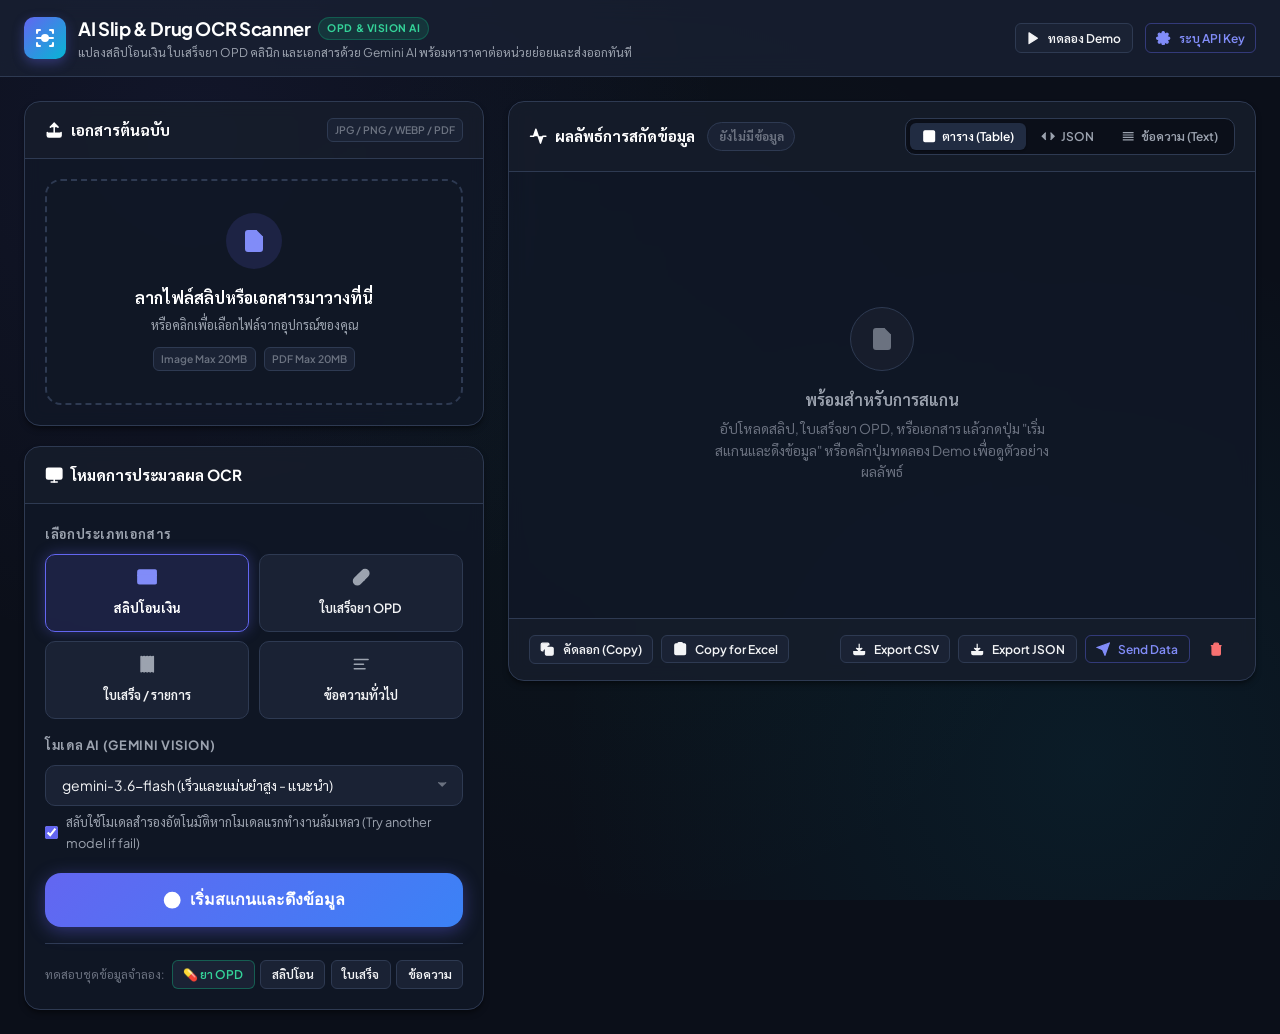
<file: OCR system/index.html>
<!DOCTYPE html>
<html lang="th">
<head>
  <meta charset="UTF-8">
  <meta name="viewport" content="width=device-width, initial-scale=1.0">
  <title>AI Slip & Drug OCR Scanner — ระบบแปลงเอกสาร สลิป และใบเสร็จยา OPD ด้วย AI</title>
  <meta name="description" content="เว็บแอปพลิเคชัน OCR สแกนและดึงข้อมูลสลิปโอนเงิน ใบเสร็จยา OPD คลินิก ใบเสร็จทั่วไป และเอกสารด้วย Google Gemini Vision API พร้อมคำนวณราคาซื้อต่อหน่วยย่อยและส่งออกข้อมูล">
  
  <!-- Google Fonts: Plus Jakarta Sans, Sarabun & Fira Code -->
  <link rel="preconnect" href="https://fonts.googleapis.com">
  <link rel="preconnect" href="https://fonts.gstatic.com" crossorigin>
  <link href="https://fonts.googleapis.com/css2?family=Plus+Jakarta+Sans:wght@400;500;600;700;800&family=Sarabun:wght@300;400;500;600;700&family=Fira+Code:wght@400;500;600&display=swap" rel="stylesheet">

  <style>
    /* ==========================================================================
       1. CSS Variables & Design System Tokens (Dark FinTech / Medical AI Theme)
       ========================================================================== */
    :root {
      --bg-primary: #0b0f19;
      --bg-secondary: #111827;
      --bg-surface: #1a2234;
      --bg-surface-elevated: #212c42;
      --bg-surface-hover: #2a3752;
      --bg-glass: rgba(26, 34, 52, 0.75);
      --bg-glass-card: rgba(17, 24, 39, 0.85);

      --border-color: #2e3a52;
      --border-light: rgba(255, 255, 255, 0.1);
      --border-focus: #6366f1;

      --text-primary: #f3f4f6;
      --text-secondary: #9ca3af;
      --text-muted: #6b7280;
      --text-highlight: #ffffff;

      --primary: #6366f1;
      --primary-hover: #4f46e5;
      --primary-light: rgba(99, 102, 241, 0.15);
      --primary-glow: rgba(99, 102, 241, 0.35);

      --success: #10b981;
      --success-light: rgba(16, 185, 129, 0.15);
      --warning: #f59e0b;
      --warning-light: rgba(245, 158, 11, 0.15);
      --danger: #ef4444;
      --danger-light: rgba(239, 68, 68, 0.15);
      --cyan: #06b6d4;
      --cyan-light: rgba(6, 182, 212, 0.15);
      --emerald: #059669;

      --radius-sm: 6px;
      --radius-md: 10px;
      --radius-lg: 16px;
      --radius-xl: 20px;
      --radius-full: 9999px;

      --shadow-sm: 0 1px 2px 0 rgba(0, 0, 0, 0.3);
      --shadow-md: 0 4px 6px -1px rgba(0, 0, 0, 0.4), 0 2px 4px -2px rgba(0, 0, 0, 0.3);
      --shadow-lg: 0 10px 15px -3px rgba(0, 0, 0, 0.5), 0 4px 6px -4px rgba(0, 0, 0, 0.4);
      --shadow-glow: 0 0 25px var(--primary-glow);

      --font-sans: 'Plus Jakarta Sans', 'Sarabun', -apple-system, BlinkMacSystemFont, 'Segoe UI', Roboto, sans-serif;
      --font-mono: 'Fira Code', Consolas, Monaco, monospace;

      --transition-fast: 0.15s cubic-bezier(0.4, 0, 0.2, 1);
      --transition-normal: 0.25s cubic-bezier(0.4, 0, 0.2, 1);
      --transition-bounce: 0.35s cubic-bezier(0.34, 1.56, 0.64, 1);
    }

    /* ==========================================================================
       2. Global Reset & Base Styles
       ========================================================================== */
    *, *::before, *::after {
      box-sizing: border-box;
      margin: 0;
      padding: 0;
    }

    body {
      font-family: var(--font-sans);
      background-color: var(--bg-primary);
      color: var(--text-primary);
      min-height: 100vh;
      display: flex;
      flex-direction: column;
      line-height: 1.6;
      -webkit-font-smoothing: antialiased;
      -moz-osx-font-smoothing: grayscale;
      background-image: 
        radial-gradient(circle at 15% 15%, rgba(99, 102, 241, 0.08) 0%, transparent 40%),
        radial-gradient(circle at 85% 85%, rgba(6, 182, 212, 0.08) 0%, transparent 40%),
        radial-gradient(circle at 50% 50%, rgba(16, 185, 129, 0.04) 0%, transparent 60%);
      background-attachment: fixed;
    }

    /* Custom Scrollbar */
    ::-webkit-scrollbar {
      width: 8px;
      height: 8px;
    }
    ::-webkit-scrollbar-track {
      background: var(--bg-secondary);
    }
    ::-webkit-scrollbar-thumb {
      background: var(--border-color);
      border-radius: var(--radius-full);
    }
    ::-webkit-scrollbar-thumb:hover {
      background: var(--text-muted);
    }

    /* ==========================================================================
       3. Header & Navigation
       ========================================================================== */
    header {
      background: var(--bg-glass);
      backdrop-filter: blur(12px);
      -webkit-backdrop-filter: blur(12px);
      border-bottom: 1px solid var(--border-color);
      position: sticky;
      top: 0;
      z-index: 50;
      padding: 0.85rem 1.5rem;
    }

    .header-container {
      max-width: 1440px;
      margin: 0 auto;
      display: flex;
      align-items: center;
      justify-content: space-between;
      gap: 1rem;
    }

    .brand {
      display: flex;
      align-items: center;
      gap: 0.75rem;
      text-decoration: none;
      color: var(--text-primary);
    }

    .brand-icon {
      width: 42px;
      height: 42px;
      border-radius: var(--radius-md);
      background: linear-gradient(135deg, var(--primary), var(--cyan));
      display: flex;
      align-items: center;
      justify-content: center;
      color: #ffffff;
      box-shadow: 0 4px 12px var(--primary-glow);
      flex-shrink: 0;
    }

    .brand-text h1 {
      font-size: 1.15rem;
      font-weight: 700;
      letter-spacing: -0.02em;
      color: var(--text-highlight);
      display: flex;
      align-items: center;
      gap: 0.5rem;
    }

    .brand-text p {
      font-size: 0.75rem;
      color: var(--text-secondary);
    }

    .badge-pill {
      font-size: 0.65rem;
      font-weight: 700;
      padding: 0.15rem 0.5rem;
      border-radius: var(--radius-full);
      background: var(--primary-light);
      color: #818cf8;
      border: 1px solid rgba(99, 102, 241, 0.3);
      text-transform: uppercase;
      letter-spacing: 0.05em;
    }

    .badge-medical {
      background: rgba(16, 185, 129, 0.15);
      color: #34d399;
      border-color: rgba(16, 185, 129, 0.3);
    }

    .header-actions {
      display: flex;
      align-items: center;
      gap: 0.75rem;
    }

    /* ==========================================================================
       4. Buttons & UI Elements
       ========================================================================== */
    .btn {
      display: inline-flex;
      align-items: center;
      justify-content: center;
      gap: 0.5rem;
      padding: 0.55rem 1rem;
      border-radius: var(--radius-md);
      font-size: 0.875rem;
      font-weight: 600;
      font-family: inherit;
      cursor: pointer;
      border: 1px solid transparent;
      transition: all var(--transition-normal);
      outline: none;
      user-select: none;
      white-space: nowrap;
    }

    .btn:active {
      transform: scale(0.98);
    }

    .btn:disabled {
      opacity: 0.5;
      cursor: not-allowed;
      pointer-events: none;
    }

    .btn-primary {
      background: linear-gradient(135deg, var(--primary), #4338ca);
      color: #ffffff;
      box-shadow: 0 4px 14px var(--primary-glow);
    }
    .btn-primary:hover {
      background: linear-gradient(135deg, #4f46e5, #3730a3);
      box-shadow: 0 6px 20px var(--primary-glow);
      transform: translateY(-1px);
    }

    .btn-secondary {
      background: var(--bg-surface);
      color: var(--text-primary);
      border-color: var(--border-color);
    }
    .btn-secondary:hover {
      background: var(--bg-surface-hover);
      border-color: var(--text-muted);
    }

    .btn-outline-primary {
      background: transparent;
      color: #818cf8;
      border-color: rgba(99, 102, 241, 0.4);
    }
    .btn-outline-primary:hover {
      background: var(--primary-light);
      border-color: var(--primary);
    }

    .btn-success {
      background: var(--success);
      color: #ffffff;
    }
    .btn-success:hover {
      background: #059669;
    }

    .btn-danger-ghost {
      background: transparent;
      color: #f87171;
      border: 1px solid transparent;
    }
    .btn-danger-ghost:hover {
      background: var(--danger-light);
      border-color: rgba(239, 68, 68, 0.3);
    }

    .btn-sm {
      padding: 0.35rem 0.65rem;
      font-size: 0.75rem;
      border-radius: var(--radius-sm);
    }

    .btn-lg {
      padding: 0.85rem 1.75rem;
      font-size: 1rem;
      border-radius: var(--radius-lg);
    }

    /* Icon Helper */
    .icon {
      width: 1.15rem;
      height: 1.15rem;
      flex-shrink: 0;
      fill: currentColor;
    }
    .icon-sm {
      width: 0.9rem;
      height: 0.9rem;
    }
    .icon-lg {
      width: 1.5rem;
      height: 1.5rem;
    }

    /* ==========================================================================
       5. Main Layout (2 Columns on Desktop, Stack on Mobile)
       ========================================================================== */
    main {
      flex: 1;
      max-width: 1440px;
      width: 100%;
      margin: 0 auto;
      padding: 1.5rem;
    }

    .app-grid {
      display: grid;
      grid-template-columns: 460px 1fr;
      gap: 1.5rem;
      align-items: start;
    }

    @media (max-width: 1080px) {
      .app-grid {
        grid-template-columns: 1fr;
      }
    }

    /* Card Panels */
    .card {
      background: var(--bg-glass-card);
      backdrop-filter: blur(8px);
      border: 1px solid var(--border-color);
      border-radius: var(--radius-lg);
      box-shadow: var(--shadow-md);
      overflow: hidden;
      transition: border-color var(--transition-normal);
    }

    .card:hover {
      border-color: rgba(99, 102, 241, 0.3);
    }

    .card-header {
      padding: 1rem 1.25rem;
      border-bottom: 1px solid var(--border-color);
      display: flex;
      align-items: center;
      justify-content: space-between;
      gap: 0.75rem;
      background: rgba(255, 255, 255, 0.02);
    }

    .card-title {
      font-size: 0.95rem;
      font-weight: 700;
      color: var(--text-highlight);
      display: flex;
      align-items: center;
      gap: 0.5rem;
    }

    .card-body {
      padding: 1.25rem;
    }

    .panel-stack {
      display: flex;
      flex-direction: column;
      gap: 1.25rem;
    }

    /* ==========================================================================
       6. Upload Zone Component
       ========================================================================== */
    .upload-dropzone {
      border: 2px dashed var(--border-color);
      border-radius: var(--radius-lg);
      padding: 2rem 1.5rem;
      text-align: center;
      background: rgba(17, 24, 39, 0.5);
      cursor: pointer;
      transition: all var(--transition-normal);
      position: relative;
    }

    .upload-dropzone:hover, .upload-dropzone.drag-over {
      border-color: var(--primary);
      background: var(--primary-light);
      box-shadow: 0 0 20px var(--primary-glow);
    }

    .upload-dropzone input[type="file"] {
      position: absolute;
      inset: 0;
      opacity: 0;
      cursor: pointer;
      width: 100%;
      height: 100%;
    }

    .upload-icon-wrapper {
      width: 56px;
      height: 56px;
      border-radius: var(--radius-full);
      background: var(--primary-light);
      color: #818cf8;
      display: flex;
      align-items: center;
      justify-content: center;
      margin: 0 auto 1rem;
      transition: transform var(--transition-bounce);
    }

    .upload-dropzone:hover .upload-icon-wrapper {
      transform: scale(1.1) rotate(5deg);
      background: var(--primary);
      color: #ffffff;
    }

    .upload-title {
      font-size: 1rem;
      font-weight: 700;
      color: var(--text-highlight);
      margin-bottom: 0.25rem;
    }

    .upload-desc {
      font-size: 0.8rem;
      color: var(--text-secondary);
      margin-bottom: 0.75rem;
    }

    .upload-formats {
      display: flex;
      justify-content: center;
      gap: 0.5rem;
      flex-wrap: wrap;
    }

    .format-tag {
      font-size: 0.65rem;
      font-weight: 600;
      padding: 0.15rem 0.45rem;
      border-radius: var(--radius-sm);
      background: var(--bg-surface);
      color: var(--text-muted);
      border: 1px solid var(--border-color);
    }

    /* File Preview Card */
    .preview-card {
      display: none;
      background: var(--bg-surface);
      border: 1px solid var(--border-color);
      border-radius: var(--radius-md);
      padding: 0.85rem;
      gap: 0.85rem;
      align-items: center;
      position: relative;
    }

    .preview-thumbnail {
      width: 64px;
      height: 64px;
      border-radius: var(--radius-sm);
      object-fit: cover;
      background: var(--bg-secondary);
      border: 1px solid var(--border-color);
      display: flex;
      align-items: center;
      justify-content: center;
      flex-shrink: 0;
      overflow: hidden;
    }

    .preview-thumbnail img {
      width: 100%;
      height: 100%;
      object-fit: cover;
    }

    .preview-thumbnail .pdf-icon {
      color: #f87171;
    }

    .preview-info {
      flex: 1;
      min-width: 0;
    }

    .preview-filename {
      font-size: 0.85rem;
      font-weight: 600;
      color: var(--text-highlight);
      white-space: nowrap;
      overflow: hidden;
      text-overflow: ellipsis;
    }

    .preview-meta {
      font-size: 0.75rem;
      color: var(--text-muted);
      display: flex;
      gap: 0.5rem;
      margin-top: 0.2rem;
    }

    .preview-actions {
      display: flex;
      gap: 0.4rem;
    }

    /* ==========================================================================
       7. Mode Selection Component (4 OCR Modes)
       ========================================================================== */
    .section-label {
      font-size: 0.8rem;
      font-weight: 700;
      color: var(--text-secondary);
      text-transform: uppercase;
      letter-spacing: 0.05em;
      margin-bottom: 0.6rem;
      display: flex;
      justify-content: space-between;
      align-items: center;
    }

    .mode-grid {
      display: grid;
      grid-template-columns: repeat(2, 1fr);
      gap: 0.6rem;
      margin-bottom: 1rem;
    }

    .mode-radio {
      position: relative;
      cursor: pointer;
    }

    .mode-radio input {
      position: absolute;
      opacity: 0;
      width: 0;
      height: 0;
    }

    .mode-card {
      border: 1px solid var(--border-color);
      background: var(--bg-surface);
      border-radius: var(--radius-md);
      padding: 0.75rem 0.5rem;
      text-align: center;
      display: flex;
      flex-direction: column;
      align-items: center;
      gap: 0.35rem;
      transition: all var(--transition-normal);
      height: 100%;
    }

    .mode-card .mode-icon {
      color: var(--text-secondary);
      transition: color var(--transition-fast);
    }

    .mode-card .mode-title {
      font-size: 0.8rem;
      font-weight: 600;
      color: var(--text-primary);
    }

    .mode-radio input:checked + .mode-card {
      border-color: var(--primary);
      background: var(--primary-light);
      box-shadow: 0 0 14px var(--primary-glow);
    }

    .mode-radio input:checked + .mode-card .mode-icon {
      color: #818cf8;
      transform: scale(1.1);
    }

    .mode-radio input:checked + .mode-card.medical-mode {
      border-color: var(--emerald);
      background: var(--success-light);
      box-shadow: 0 0 14px rgba(16, 185, 129, 0.35);
    }

    .mode-radio input:checked + .mode-card.medical-mode .mode-icon {
      color: #34d399;
    }

    .mode-radio input:checked + .mode-card .mode-title {
      color: #ffffff;
      font-weight: 700;
    }

    /* Dynamic Headers Configuration Area for Receipt Mode */
    .receipt-headers-config {
      display: none;
      background: rgba(0, 0, 0, 0.2);
      border: 1px solid var(--border-color);
      border-radius: var(--radius-md);
      padding: 0.85rem;
      margin-bottom: 1rem;
      animation: fadeIn 0.3s ease;
    }

    .receipt-headers-config label {
      display: block;
      font-size: 0.75rem;
      font-weight: 600;
      color: var(--text-secondary);
      margin-bottom: 0.4rem;
    }

    .headers-input-wrapper {
      display: flex;
      gap: 0.5rem;
    }

    .headers-input {
      flex: 1;
      background: var(--bg-secondary);
      border: 1px solid var(--border-color);
      border-radius: var(--radius-sm);
      color: var(--text-primary);
      padding: 0.45rem 0.75rem;
      font-size: 0.8rem;
      font-family: inherit;
      outline: none;
    }

    .headers-input:focus {
      border-color: var(--primary);
    }

    /* ==========================================================================
       8. Model Selector & Settings
       ========================================================================== */
    .form-group {
      margin-bottom: 1rem;
    }

    .select-wrapper {
      position: relative;
    }

    .form-select {
      width: 100%;
      background: var(--bg-surface);
      border: 1px solid var(--border-color);
      border-radius: var(--radius-md);
      color: var(--text-primary);
      padding: 0.65rem 2.25rem 0.65rem 1rem;
      font-size: 0.875rem;
      font-family: inherit;
      appearance: none;
      outline: none;
      cursor: pointer;
      transition: border-color var(--transition-fast);
    }

    .form-select:focus {
      border-color: var(--primary);
    }

    .select-chevron {
      position: absolute;
      right: 0.85rem;
      top: 50%;
      transform: translateY(-50%);
      pointer-events: none;
      color: var(--text-muted);
    }

    .checkbox-label {
      display: inline-flex;
      align-items: center;
      gap: 0.5rem;
      font-size: 0.8rem;
      color: var(--text-secondary);
      cursor: pointer;
      user-select: none;
      margin-top: 0.4rem;
    }

    .checkbox-label input[type="checkbox"] {
      accent-color: var(--primary);
      width: 15px;
      height: 15px;
      cursor: pointer;
    }

    /* Scan Action Button Area */
    .scan-action-area {
      display: flex;
      flex-direction: column;
      gap: 0.65rem;
      margin-top: 1.25rem;
    }

    .btn-scan {
      width: 100%;
      padding: 0.9rem 1.5rem;
      font-size: 1rem;
      font-weight: 700;
      background: linear-gradient(135deg, #6366f1, #3b82f6);
      color: #ffffff;
      border-radius: var(--radius-lg);
      border: none;
      box-shadow: 0 4px 18px rgba(99, 102, 241, 0.4);
      cursor: pointer;
      display: flex;
      align-items: center;
      justify-content: center;
      gap: 0.6rem;
      transition: all var(--transition-bounce);
    }

    .btn-scan:hover:not(:disabled) {
      background: linear-gradient(135deg, #4f46e5, #2563eb);
      box-shadow: 0 6px 24px rgba(99, 102, 241, 0.6);
      transform: translateY(-2px);
    }

    .btn-scan:disabled {
      background: var(--bg-surface-elevated);
      color: var(--text-muted);
      box-shadow: none;
      cursor: not-allowed;
    }

    /* Live Progress Bar during Scan */
    .scan-progress {
      display: none;
      margin-top: 0.75rem;
      background: var(--bg-secondary);
      border: 1px solid var(--border-color);
      border-radius: var(--radius-md);
      padding: 0.75rem 1rem;
      animation: fadeIn 0.3s ease;
    }

    .progress-header {
      display: flex;
      justify-content: space-between;
      align-items: center;
      font-size: 0.8rem;
      margin-bottom: 0.4rem;
    }

    .progress-status {
      color: #818cf8;
      font-weight: 600;
      display: flex;
      align-items: center;
      gap: 0.4rem;
    }

    .progress-model {
      color: var(--text-muted);
      font-size: 0.75rem;
    }

    .progress-bar-track {
      width: 100%;
      height: 6px;
      background: var(--bg-surface);
      border-radius: var(--radius-full);
      overflow: hidden;
      position: relative;
    }

    .progress-bar-fill {
      width: 100%;
      height: 100%;
      background: linear-gradient(90deg, var(--primary), var(--cyan), var(--primary));
      background-size: 200% 100%;
      border-radius: var(--radius-full);
      animation: progressPulse 1.5s linear infinite;
    }

    @keyframes progressPulse {
      0% { background-position: 200% 0; }
      100% { background-position: -200% 0; }
    }

    /* Quick Demo Bar */
    .demo-bar {
      margin-top: 1rem;
      padding-top: 1rem;
      border-top: 1px solid var(--border-color);
      display: flex;
      align-items: center;
      justify-content: space-between;
      gap: 0.5rem;
      flex-wrap: wrap;
    }
    .demo-bar-text {
      font-size: 0.75rem;
      color: var(--text-muted);
    }
    .demo-btn-group {
      display: flex;
      gap: 0.35rem;
      flex-wrap: wrap;
    }

    /* ==========================================================================
       9. Result View Component (Right Column)
       ========================================================================== */
    .result-container {
      display: flex;
      flex-direction: column;
      min-height: 580px;
    }

    .result-header-left {
      display: flex;
      align-items: center;
      gap: 0.75rem;
      flex-wrap: wrap;
    }

    .result-status-badge {
      display: inline-flex;
      align-items: center;
      gap: 0.35rem;
      font-size: 0.75rem;
      font-weight: 700;
      padding: 0.25rem 0.65rem;
      border-radius: var(--radius-full);
      background: var(--bg-surface);
      color: var(--text-muted);
      border: 1px solid var(--border-color);
    }

    .result-status-badge.success {
      background: var(--success-light);
      color: #34d399;
      border-color: rgba(16, 185, 129, 0.4);
    }

    .result-status-badge.failed {
      background: var(--danger-light);
      color: #f87171;
      border-color: rgba(239, 68, 68, 0.4);
    }

    .result-status-badge.processing {
      background: var(--primary-light);
      color: #818cf8;
      border-color: rgba(99, 102, 241, 0.4);
    }

    /* View Switcher Tabs */
    .view-tabs {
      display: flex;
      background: var(--bg-primary);
      padding: 0.25rem;
      border-radius: var(--radius-md);
      border: 1px solid var(--border-color);
      gap: 0.2rem;
    }

    .view-tab-btn {
      background: transparent;
      border: none;
      color: var(--text-secondary);
      font-size: 0.75rem;
      font-weight: 600;
      font-family: inherit;
      padding: 0.35rem 0.75rem;
      border-radius: var(--radius-sm);
      cursor: pointer;
      transition: all var(--transition-fast);
      display: flex;
      align-items: center;
      gap: 0.35rem;
    }

    .view-tab-btn:hover {
      color: var(--text-primary);
    }

    .view-tab-btn.active {
      background: var(--bg-surface-elevated);
      color: var(--text-highlight);
      box-shadow: var(--shadow-sm);
    }

    /* Result Content Body */
    .result-body {
      flex: 1;
      padding: 1.25rem;
      display: flex;
      flex-direction: column;
      position: relative;
      min-height: 420px;
    }

    .empty-state {
      flex: 1;
      display: flex;
      flex-direction: column;
      align-items: center;
      justify-content: center;
      text-align: center;
      padding: 3rem 1.5rem;
      color: var(--text-muted);
    }

    .empty-state-icon {
      width: 64px;
      height: 64px;
      border-radius: var(--radius-full);
      background: rgba(255, 255, 255, 0.03);
      border: 1px solid var(--border-color);
      display: flex;
      align-items: center;
      justify-content: center;
      margin-bottom: 1rem;
      color: var(--text-muted);
    }

    .empty-state h3 {
      font-size: 1rem;
      font-weight: 600;
      color: var(--text-secondary);
      margin-bottom: 0.35rem;
    }

    .empty-state p {
      font-size: 0.85rem;
      max-width: 340px;
    }

    /* Table View Styles */
    .table-container {
      width: 100%;
      overflow-x: auto;
      border-radius: var(--radius-md);
      border: 1px solid var(--border-color);
      background: var(--bg-surface);
    }

    .data-table {
      width: 100%;
      border-collapse: collapse;
      font-size: 0.85rem;
      text-align: left;
    }

    .data-table th {
      background: var(--bg-secondary);
      color: var(--text-secondary);
      font-weight: 600;
      padding: 0.75rem 1rem;
      border-bottom: 1px solid var(--border-color);
      white-space: nowrap;
    }

    .data-table td {
      padding: 0.75rem 1rem;
      border-bottom: 1px solid rgba(255, 255, 255, 0.05);
      color: var(--text-primary);
      vertical-align: middle;
    }

    .data-table tr:last-child td {
      border-bottom: none;
    }

    .data-table tr:hover td {
      background: rgba(255, 255, 255, 0.02);
    }

    /* Drug Table Special Styles */
    .data-table td.generic-col {
      font-weight: 700;
      color: #818cf8;
    }

    .data-table td.price-col {
      font-weight: 700;
      color: #34d399;
      font-family: var(--font-mono);
      font-size: 0.9rem;
    }

    .table-sub-badge {
      font-size: 0.68rem;
      color: var(--text-muted);
      display: block;
      margin-top: 0.15rem;
    }

    /* Inline editable cells */
    .editable-cell {
      padding: 0.35rem 0.5rem;
      border-radius: var(--radius-sm);
      border: 1px solid transparent;
      outline: none;
      transition: all var(--transition-fast);
      min-height: 1.5rem;
    }

    .editable-cell:hover {
      background: rgba(255, 255, 255, 0.04);
      border-color: rgba(255, 255, 255, 0.1);
    }

    .editable-cell:focus {
      background: var(--bg-primary);
      border-color: var(--primary);
      box-shadow: 0 0 0 2px var(--primary-light);
    }

    .table-field-key {
      font-weight: 600;
      color: #818cf8;
      width: 35%;
      min-width: 140px;
    }

    .table-field-desc {
      font-size: 0.7rem;
      color: var(--text-muted);
      display: block;
    }

    /* Table Toolbar */
    .table-toolbar {
      display: flex;
      justify-content: space-between;
      align-items: center;
      margin-top: 0.75rem;
      gap: 0.5rem;
      flex-wrap: wrap;
    }

    /* JSON Viewer */
    .json-container {
      background: var(--bg-primary);
      border: 1px solid var(--border-color);
      border-radius: var(--radius-md);
      padding: 1rem;
      font-family: var(--font-mono);
      font-size: 0.8rem;
      overflow-x: auto;
      max-height: 480px;
      line-height: 1.5;
    }

    .json-container pre {
      margin: 0;
      white-space: pre-wrap;
      word-break: break-word;
    }

    /* Syntax Highlighting for JSON */
    .json-key { color: #38bdf8; }
    .json-string { color: #34d399; }
    .json-number { color: #fbbf24; }
    .json-boolean { color: #f472b6; }
    .json-null { color: #9ca3af; font-style: italic; }

    /* Plain Text Viewer */
    .text-container {
      display: flex;
      flex-direction: column;
      height: 100%;
    }

    .text-editor {
      width: 100%;
      min-height: 380px;
      background: var(--bg-primary);
      border: 1px solid var(--border-color);
      border-radius: var(--radius-md);
      padding: 1rem;
      color: var(--text-primary);
      font-family: var(--font-mono);
      font-size: 0.85rem;
      line-height: 1.6;
      resize: vertical;
      outline: none;
      transition: border-color var(--transition-fast);
    }

    .text-editor:focus {
      border-color: var(--primary);
    }

    /* Action Bar */
    .result-footer {
      padding: 1rem 1.25rem;
      border-top: 1px solid var(--border-color);
      background: rgba(255, 255, 255, 0.02);
      display: flex;
      align-items: center;
      justify-content: space-between;
      gap: 0.75rem;
      flex-wrap: wrap;
    }

    .action-group {
      display: flex;
      gap: 0.5rem;
      align-items: center;
      flex-wrap: wrap;
    }

    /* ==========================================================================
       10. Modal Dialogs (Settings, Webhook Sender)
       ========================================================================== */
    .modal-backdrop {
      position: fixed;
      inset: 0;
      background: rgba(0, 0, 0, 0.7);
      backdrop-filter: blur(8px);
      z-index: 100;
      display: flex;
      align-items: center;
      justify-content: center;
      padding: 1rem;
      opacity: 0;
      pointer-events: none;
      transition: opacity var(--transition-normal);
    }

    .modal-backdrop.open {
      opacity: 1;
      pointer-events: auto;
    }

    .modal {
      background: var(--bg-secondary);
      border: 1px solid var(--border-color);
      border-radius: var(--radius-xl);
      max-width: 520px;
      width: 100%;
      box-shadow: var(--shadow-lg), 0 0 35px rgba(0, 0, 0, 0.7);
      transform: scale(0.95) translateY(10px);
      transition: transform var(--transition-bounce);
      overflow: hidden;
    }

    .modal-backdrop.open .modal {
      transform: scale(1) translateY(0);
    }

    .modal-header {
      padding: 1.25rem 1.5rem;
      border-bottom: 1px solid var(--border-color);
      display: flex;
      align-items: center;
      justify-content: space-between;
    }

    .modal-title {
      font-size: 1.1rem;
      font-weight: 700;
      color: var(--text-highlight);
      display: flex;
      align-items: center;
      gap: 0.5rem;
    }

    .modal-close {
      background: transparent;
      border: none;
      color: var(--text-muted);
      cursor: pointer;
      padding: 0.35rem;
      border-radius: var(--radius-sm);
      display: flex;
      align-items: center;
      justify-content: center;
      transition: color var(--transition-fast);
    }

    .modal-close:hover {
      color: var(--text-primary);
      background: rgba(255, 255, 255, 0.05);
    }

    .modal-body {
      padding: 1.5rem;
    }

    .modal-footer {
      padding: 1rem 1.5rem;
      border-top: 1px solid var(--border-color);
      background: rgba(255, 255, 255, 0.02);
      display: flex;
      justify-content: flex-end;
      gap: 0.75rem;
    }

    .input-with-icon {
      position: relative;
      display: flex;
      align-items: center;
    }

    .input-with-icon input {
      width: 100%;
      background: var(--bg-primary);
      border: 1px solid var(--border-color);
      border-radius: var(--radius-md);
      color: var(--text-primary);
      padding: 0.65rem 2.5rem 0.65rem 1rem;
      font-size: 0.875rem;
      font-family: inherit;
      outline: none;
      transition: border-color var(--transition-fast);
    }

    .input-with-icon input:focus {
      border-color: var(--primary);
      box-shadow: 0 0 0 2px var(--primary-light);
    }

    .input-icon-btn {
      position: absolute;
      right: 0.6rem;
      background: transparent;
      border: none;
      color: var(--text-muted);
      cursor: pointer;
      padding: 0.35rem;
      display: flex;
      align-items: center;
      justify-content: center;
    }

    .input-icon-btn:hover {
      color: var(--text-primary);
    }

    .alert-box {
      padding: 0.75rem 1rem;
      border-radius: var(--radius-md);
      font-size: 0.75rem;
      line-height: 1.5;
      margin-top: 1rem;
      display: flex;
      gap: 0.6rem;
      align-items: flex-start;
    }

    .alert-warning {
      background: var(--warning-light);
      border: 1px solid rgba(245, 158, 11, 0.3);
      color: #fde68a;
    }

    .alert-info {
      background: var(--cyan-light);
      border: 1px solid rgba(6, 182, 212, 0.3);
      color: #a5f3fc;
    }

    /* ==========================================================================
       11. Toast Notifications
       ========================================================================== */
    .toast-container {
      position: fixed;
      bottom: 1.5rem;
      right: 1.5rem;
      z-index: 200;
      display: flex;
      flex-direction: column;
      gap: 0.6rem;
      pointer-events: none;
    }

    .toast {
      background: var(--bg-surface-elevated);
      border: 1px solid var(--border-color);
      color: var(--text-primary);
      padding: 0.75rem 1.15rem;
      border-radius: var(--radius-md);
      box-shadow: var(--shadow-lg);
      font-size: 0.85rem;
      font-weight: 500;
      display: flex;
      align-items: center;
      gap: 0.6rem;
      pointer-events: auto;
      animation: slideInUp 0.3s cubic-bezier(0.34, 1.56, 0.64, 1);
      transition: all var(--transition-normal);
      max-width: 380px;
    }

    .toast.toast-success {
      border-color: rgba(16, 185, 129, 0.5);
      background: #064e3b;
      color: #a7f3d0;
    }

    .toast.toast-error {
      border-color: rgba(239, 68, 68, 0.5);
      background: #7f1d1d;
      color: #fecaca;
    }

    .toast.toast-info {
      border-color: rgba(99, 102, 241, 0.5);
      background: #312e81;
      color: #c7d2fe;
    }

    .toast.toast-warning {
      border-color: rgba(245, 158, 11, 0.5);
      background: #78350f;
      color: #fde68a;
    }

    /* Animations */
    @keyframes slideInUp {
      from { transform: translateY(100%); opacity: 0; }
      to { transform: translateY(0); opacity: 1; }
    }

    @keyframes fadeIn {
      from { opacity: 0; transform: translateY(-4px); }
      to { opacity: 1; transform: translateY(0); }
    }

    /* Responsive Queries */
    @media (max-width: 640px) {
      header {
        padding: 0.75rem 1rem;
      }
      main {
        padding: 1rem 0.75rem;
      }
      .brand-text p {
        display: none;
      }
      .mode-grid {
        grid-template-columns: 1fr 1fr;
      }
      .result-footer {
        flex-direction: column;
        align-items: stretch;
      }
      .action-group {
        justify-content: stretch;
      }
      .action-group .btn {
        flex: 1;
      }
    }
  </style>
</head>
<body>

  <!-- ========================================================================
       Header Section
       ======================================================================== -->
  <header>
    <div class="header-container">
      <div class="brand">
        <div class="brand-icon">
          <!-- OCR Scan & Medical Sparkle Icon -->
          <svg class="icon icon-lg" viewBox="0 0 24 24" fill="none" stroke="currentColor" stroke-width="2" stroke-linecap="round" stroke-linejoin="round">
            <path d="M4 7V4h3"></path>
            <path d="M20 7V4h-3"></path>
            <path d="M4 17v3h3"></path>
            <path d="M20 17v3h-3"></path>
            <line x1="4" y1="12" x2="20" y2="12"></line>
            <circle cx="12" cy="12" r="3"></circle>
          </svg>
        </div>
        <div class="brand-text">
          <h1>
            AI Slip & Drug OCR Scanner
            <span class="badge-pill badge-medical">OPD & Vision AI</span>
          </h1>
          <p>แปลงสลิปโอนเงิน ใบเสร็จยา OPD คลินิก และเอกสารด้วย Gemini AI พร้อมหาราคาต่อหน่วยย่อยและส่งออกทันที</p>
        </div>
      </div>

      <div class="header-actions">
        <!-- Quick Demo Dropdown / Button -->
        <button id="quickDemoBtn" class="btn btn-secondary btn-sm" title="โหลดข้อมูลตัวอย่างเพื่อทดสอบ UI ทันที">
          <svg class="icon icon-sm" viewBox="0 0 24 24" fill="none" stroke="currentColor" stroke-width="2" stroke-linecap="round" stroke-linejoin="round">
            <polygon points="5 3 19 12 5 21 5 3"></polygon>
          </svg>
          <span>ทดลอง Demo</span>
        </button>

        <!-- Settings Button (API Key Modal) -->
        <button id="settingsBtn" class="btn btn-outline-primary btn-sm" title="ตั้งค่า Gemini API Key">
          <svg class="icon icon-sm" viewBox="0 0 24 24" fill="none" stroke="currentColor" stroke-width="2" stroke-linecap="round" stroke-linejoin="round">
            <circle cx="12" cy="12" r="3"></circle>
            <path d="M19.4 15a1.65 1.65 0 0 0 .33 1.82l.06.06a2 2 0 0 1 0 2.83 2 2 0 0 1-2.83 0l-.06-.06a1.65 1.65 0 0 0-1.82-.33 1.65 1.65 0 0 0-1 1.51V21a2 2 0 0 1-2 2 2 2 0 0 1-2-2v-.09A1.65 1.65 0 0 0 9 19.4a1.65 1.65 0 0 0-1.82.33l-.06.06a2 2 0 0 1-2.83 0 2 2 0 0 1 0-2.83l.06-.06a1.65 1.65 0 0 0 .33-1.82 1.65 1.65 0 0 0-1.51-1H3a2 2 0 0 1-2-2 2 2 0 0 1 2-2h.09A1.65 1.65 0 0 0 4.6 9a1.65 1.65 0 0 0-.33-1.82l-.06-.06a2 2 0 0 1 0-2.83 2 2 0 0 1 2.83 0l.06.06a1.65 1.65 0 0 0 1.82.33H9a1.65 1.65 0 0 0 1-1.51V3a2 2 0 0 1 2-2 2 2 0 0 1 2 2v.09a1.65 1.65 0 0 0 1 1.51 1.65 1.65 0 0 0 1.82-.33l.06-.06a2 2 0 0 1 2.83 0 2 2 0 0 1 0 2.83l-.06.06a1.65 1.65 0 0 0-.33 1.82V9a1.65 1.65 0 0 0 1.51 1H21a2 2 0 0 1 2 2 2 2 0 0 1-2 2h-.09a1.65 1.65 0 0 0-1.51 1z"></path>
          </svg>
          <span id="apiKeyBadgeStatus">API Key</span>
        </button>
      </div>
    </div>
  </header>

  <!-- ========================================================================
       Main Content Grid
       ======================================================================== -->
  <main>
    <div class="app-grid">

      <!-- LEFT COLUMN: Input, Settings, Mode & Trigger -->
      <div class="panel-stack">

        <!-- 1. Upload & File Area -->
        <section class="card">
          <div class="card-header">
            <h2 class="card-title">
              <svg class="icon" viewBox="0 0 24 24" fill="none" stroke="currentColor" stroke-width="2" stroke-linecap="round" stroke-linejoin="round">
                <path d="M21 15v4a2 2 0 0 1-2 2H5a2 2 0 0 1-2-2v-4"></path>
                <polyline points="17 8 12 3 7 8"></polyline>
                <line x1="12" y1="3" x2="12" y2="15"></line>
              </svg>
              เอกสารต้นฉบับ
            </h2>
            <span class="format-tag">JPG / PNG / WEBP / PDF</span>
          </div>
          <div class="card-body">
            <!-- Drag & Drop Zone -->
            <div id="uploadDropzone" class="upload-dropzone">
              <input type="file" id="fileInput" accept="image/jpeg,image/png,image/webp,application/pdf">
              <div class="upload-icon-wrapper">
                <svg class="icon icon-lg" viewBox="0 0 24 24" fill="none" stroke="currentColor" stroke-width="2" stroke-linecap="round" stroke-linejoin="round">
                  <path d="M14 2H6a2 2 0 0 0-2 2v16a2 2 0 0 0 2 2h12a2 2 0 0 0 2-2V8z"></path>
                  <polyline points="14 2 14 8 20 8"></polyline>
                  <line x1="12" y1="18" x2="12" y2="12"></line>
                  <line x1="9" y1="15" x2="15" y2="15"></line>
                </svg>
              </div>
              <div class="upload-title">ลากไฟล์สลิปหรือเอกสารมาวางที่นี่</div>
              <div class="upload-desc">หรือคลิกเพื่อเลือกไฟล์จากอุปกรณ์ของคุณ</div>
              <div class="upload-formats">
                <span class="format-tag">Image Max 20MB</span>
                <span class="format-tag">PDF Max 20MB</span>
              </div>
            </div>

            <!-- Active File Preview Card -->
            <div id="previewCard" class="preview-card">
              <div id="previewThumbnail" class="preview-thumbnail">
                <!-- Image or PDF icon injected here -->
              </div>
              <div class="preview-info">
                <div id="previewFilename" class="preview-filename">slip-transfer-01.png</div>
                <div class="preview-meta">
                  <span id="previewFilesize">420 KB</span>
                  <span>•</span>
                  <span id="previewFiletype">PNG</span>
                </div>
              </div>
              <div class="preview-actions">
                <button id="removeFileBtn" class="btn btn-danger-ghost btn-sm" title="ลบไฟล์">
                  <svg class="icon icon-sm" viewBox="0 0 24 24" fill="none" stroke="currentColor" stroke-width="2" stroke-linecap="round" stroke-linejoin="round">
                    <line x1="18" y1="6" x2="6" y2="18"></line>
                    <line x1="6" y1="6" x2="18" y2="18"></line>
                  </svg>
                </button>
              </div>
            </div>
          </div>
        </section>

        <!-- 2. OCR Mode & Model Configuration -->
        <section class="card">
          <div class="card-header">
            <h2 class="card-title">
              <svg class="icon" viewBox="0 0 24 24" fill="none" stroke="currentColor" stroke-width="2" stroke-linecap="round" stroke-linejoin="round">
                <rect x="2" y="3" width="20" height="14" rx="2" ry="2"></rect>
                <line x1="8" y1="21" x2="16" y2="21"></line>
                <line x1="12" y1="17" x2="12" y2="21"></line>
              </svg>
              โหมดการประมวลผล OCR
            </h2>
          </div>
          <div class="card-body">
            
            <!-- Mode Radio Grid (4 Modes) -->
            <div class="section-label">เลือกประเภทเอกสาร</div>
            <div class="mode-grid">
              <!-- Mode 1: Slip Transfer -->
              <label class="mode-radio">
                <input type="radio" name="ocrMode" value="transfer-slip" checked>
                <div class="mode-card">
                  <div class="mode-icon">
                    <svg class="icon" viewBox="0 0 24 24" fill="none" stroke="currentColor" stroke-width="2" stroke-linecap="round" stroke-linejoin="round">
                      <rect x="1" y="4" width="22" height="16" rx="2" ry="2"></rect>
                      <line x1="1" y1="10" x2="23" y2="10"></line>
                    </svg>
                  </div>
                  <div class="mode-title">สลิปโอนเงิน</div>
                </div>
              </label>

              <!-- Mode 2: OPD Drug / Pharmacy Receipt (NEW) -->
              <label class="mode-radio">
                <input type="radio" name="ocrMode" value="opd-drug">
                <div class="mode-card medical-mode">
                  <div class="mode-icon">
                    <!-- Pill / Medical Icon -->
                    <svg class="icon" viewBox="0 0 24 24" fill="none" stroke="currentColor" stroke-width="2" stroke-linecap="round" stroke-linejoin="round">
                      <path d="m10.5 20.5 10-10a4.95 4.95 0 1 0-7-7l-10 10a4.95 4.95 0 1 0 7 7Z"></path>
                      <path d="m8.5 8.5 7 7"></path>
                    </svg>
                  </div>
                  <div class="mode-title">ใบเสร็จยา OPD</div>
                </div>
              </label>

              <!-- Mode 3: Slip Receipt / General Invoice -->
              <label class="mode-radio">
                <input type="radio" name="ocrMode" value="receipt">
                <div class="mode-card">
                  <div class="mode-icon">
                    <svg class="icon" viewBox="0 0 24 24" fill="none" stroke="currentColor" stroke-width="2" stroke-linecap="round" stroke-linejoin="round">
                      <path d="M4 2v20l2-1 2 1 2-1 2 1 2-1 2 1 2-1 2 1V2l-2 1-2-1-2 1-2-1-2 1-2-1-2 1Z"></path>
                      <line x1="8" y1="6" x2="16" y2="6"></line>
                      <line x1="8" y1="10" x2="16" y2="10"></line>
                      <line x1="8" y1="14" x2="12" y2="14"></line>
                    </svg>
                  </div>
                  <div class="mode-title">ใบเสร็จ / รายการ</div>
                </div>
              </label>

              <!-- Mode 4: Plain Text -->
              <label class="mode-radio">
                <input type="radio" name="ocrMode" value="plain-text">
                <div class="mode-card">
                  <div class="mode-icon">
                    <svg class="icon" viewBox="0 0 24 24" fill="none" stroke="currentColor" stroke-width="2" stroke-linecap="round" stroke-linejoin="round">
                      <line x1="21" y1="6" x2="3" y2="6"></line>
                      <line x1="15" y1="12" x2="3" y2="12"></line>
                      <line x1="17" y1="18" x2="3" y2="18"></line>
                    </svg>
                  </div>
                  <div class="mode-title">ข้อความทั่วไป</div>
                </div>
              </label>
            </div>

            <!-- Dynamic Headers for Receipt Mode -->
            <div id="receiptHeadersConfig" class="receipt-headers-config">
              <label for="receiptHeadersInput">หัวตารางที่ต้องการสกัด (คั่นด้วยเครื่องหมายจุลภาค , )</label>
              <div class="headers-input-wrapper">
                <input type="text" id="receiptHeadersInput" class="headers-input" value="วันที่, รายการ, จำนวน, ราคา/หน่วย, จำนวนเงิน, หมายเหตุ">
                <button type="button" id="resetHeadersBtn" class="btn btn-secondary btn-sm" title="คืนค่าเริ่มต้น">รีเซ็ต</button>
              </div>
            </div>

            <!-- Model Selection -->
            <div class="form-group">
              <div class="section-label">โมเดล AI (Gemini Vision)</div>
              <div class="select-wrapper">
                <select id="modelSelect" class="form-select">
                  <option value="gemini-3.6-flash" selected>gemini-3.6-flash (เร็วและแม่นยำสูง - แนะนำ)</option>
                  <option value="gemini-3.1-flash-lite">gemini-3.1-flash-lite (ประหยัด Resource)</option>
                  <option value="gemini-3.5-flash">gemini-3.5-flash</option>
                  <option value="gemini-3.5-flash-lite">gemini-3.5-flash-lite</option>
                  <option value="gemma-4-26b-a4b-it">gemma-4-26b-a4b-it</option>
                  <option value="gemma-4-31b-it">gemma-4-31b-it</option>
                </select>
                <div class="select-chevron">
                  <svg class="icon icon-sm" viewBox="0 0 24 24" fill="none" stroke="currentColor" stroke-width="2" stroke-linecap="round" stroke-linejoin="round">
                    <polyline points="6 9 12 15 18 9"></polyline>
                  </svg>
                </div>
              </div>

              <!-- Failover Checkbox -->
              <label class="checkbox-label">
                <input type="checkbox" id="failoverCheckbox" checked>
                <span>สลับใช้โมเดลสำรองอัตโนมัติหากโมเดลแรกทำงานล้มเหลว (Try another model if fail)</span>
              </label>
            </div>

            <!-- Action Button -->
            <div class="scan-action-area">
              <button type="button" id="scanBtn" class="btn-scan">
                <svg class="icon" viewBox="0 0 24 24" fill="none" stroke="currentColor" stroke-width="2" stroke-linecap="round" stroke-linejoin="round">
                  <circle cx="12" cy="12" r="10"></circle>
                  <polygon points="10 8 16 12 10 16 10 8"></polygon>
                </svg>
                <span id="scanBtnText">เริ่มสแกนและดึงข้อมูล</span>
              </button>

              <!-- Progress Status Area -->
              <div id="scanProgress" class="scan-progress">
                <div class="progress-header">
                  <div class="progress-status">
                    <svg class="icon icon-sm" style="animation: spin 1s linear infinite;" viewBox="0 0 24 24" fill="none" stroke="currentColor" stroke-width="2">
                      <circle cx="12" cy="12" r="10" stroke-dasharray="32" stroke-dashoffset="10"></circle>
                    </svg>
                    <span id="progressStatusText">กำลังวิเคราะห์เอกสาร...</span>
                  </div>
                  <div id="progressModelText" class="progress-model">gemini-3.6-flash</div>
                </div>
                <div class="progress-bar-track">
                  <div class="progress-bar-fill"></div>
                </div>
              </div>
            </div>

            <!-- Quick Demo Footer -->
            <div class="demo-bar">
              <span class="demo-bar-text">ทดสอบชุดข้อมูลจำลอง:</span>
              <div class="demo-btn-group">
                <button type="button" class="btn btn-secondary btn-sm" onclick="app.loadDemo('opd-drug')" style="border-color: rgba(16, 185, 129, 0.4); color: #34d399;" title="ทดสอบตารางยา OPD 6 คอลัมน์">💊 ยา OPD</button>
                <button type="button" class="btn btn-secondary btn-sm" onclick="app.loadDemo('transfer-slip')">สลิปโอน</button>
                <button type="button" class="btn btn-secondary btn-sm" onclick="app.loadDemo('receipt')">ใบเสร็จ</button>
                <button type="button" class="btn btn-secondary btn-sm" onclick="app.loadDemo('plain-text')">ข้อความ</button>
              </div>
            </div>

          </div>
        </section>

      </div>

      <!-- RIGHT COLUMN: Output & Results Display -->
      <section class="card result-container">
        <!-- Result Header -->
        <div class="card-header">
          <div class="result-header-left">
            <h2 class="card-title">
              <svg class="icon" viewBox="0 0 24 24" fill="none" stroke="currentColor" stroke-width="2" stroke-linecap="round" stroke-linejoin="round">
                <polyline points="22 12 18 12 15 21 9 3 6 12 2 12"></polyline>
              </svg>
              ผลลัพธ์การสกัดข้อมูล
            </h2>
            <div id="resultStatusBadge" class="result-status-badge">
              <span>ยังไม่มีข้อมูล</span>
            </div>
          </div>

          <!-- View Switcher -->
          <div id="viewTabs" class="view-tabs">
            <button type="button" class="view-tab-btn active" data-view="table" id="viewTableBtn">
              <svg class="icon icon-sm" viewBox="0 0 24 24" fill="none" stroke="currentColor" stroke-width="2">
                <rect x="3" y="3" width="18" height="18" rx="2"></rect>
                <line x1="3" y1="9" x2="21" y2="9"></line>
                <line x1="9" y1="21" x2="9" y2="9"></line>
              </svg>
              ตาราง (Table)
            </button>
            <button type="button" class="view-tab-btn" data-view="json" id="viewJsonBtn">
              <svg class="icon icon-sm" viewBox="0 0 24 24" fill="none" stroke="currentColor" stroke-width="2">
                <polyline points="16 18 22 12 16 6"></polyline>
                <polyline points="8 6 2 12 8 18"></polyline>
              </svg>
              JSON
            </button>
            <button type="button" class="view-tab-btn" data-view="text" id="viewTextBtn">
              <svg class="icon icon-sm" viewBox="0 0 24 24" fill="none" stroke="currentColor" stroke-width="2">
                <line x1="21" y1="10" x2="3" y2="10"></line>
                <line x1="21" y1="6" x2="3" y2="6"></line>
                <line x1="21" y1="14" x2="3" y2="14"></line>
                <line x1="21" y1="18" x2="3" y2="18"></line>
              </svg>
              ข้อความ (Text)
            </button>
          </div>
        </div>

        <!-- Result Content Body -->
        <div id="resultBody" class="result-body">

          <!-- Empty State Default -->
          <div id="emptyState" class="empty-state">
            <div class="empty-state-icon">
              <svg class="icon icon-lg" viewBox="0 0 24 24" fill="none" stroke="currentColor" stroke-width="2" stroke-linecap="round" stroke-linejoin="round">
                <path d="M14 2H6a2 2 0 0 0-2 2v16a2 2 0 0 0 2 2h12a2 2 0 0 0 2-2V8z"></path>
                <polyline points="14 2 14 8 20 8"></polyline>
                <line x1="16" y1="13" x2="8" y2="13"></line>
                <line x1="16" y1="17" x2="8" y2="17"></line>
                <polyline points="10 9 9 9 8 9"></polyline>
              </svg>
            </div>
            <h3>พร้อมสำหรับการสแกน</h3>
            <p>อัปโหลดสลิป, ใบเสร็จยา OPD, หรือเอกสาร แล้วกดปุ่ม "เริ่มสแกนและดึงข้อมูล" หรือคลิกปุ่มทดลอง Demo เพื่อดูตัวอย่างผลลัพธ์</p>
          </div>

          <!-- Table View Container (Editable) -->
          <div id="tableViewWrapper" style="display: none; width: 100%;">
            <div class="table-container">
              <table id="resultDataTable" class="data-table">
                <!-- Dynamically generated table content -->
              </table>
            </div>
            <div id="tableToolbar" class="table-toolbar" style="display: none;">
              <button type="button" class="btn btn-secondary btn-sm" onclick="app.addOpdDrugRow()">
                <svg class="icon icon-sm" viewBox="0 0 24 24" fill="none" stroke="currentColor" stroke-width="2">
                  <line x1="12" y1="5" x2="12" y2="19"></line>
                  <line x1="5" y1="12" x2="19" y2="12"></line>
                </svg>
                <span>เพิ่มรายการยา (+ Add Drug Row)</span>
              </button>
              <span style="font-size: 0.75rem; color: var(--text-muted);">* สามารถคลิกที่ข้อความในตารางเพื่อแก้ไขค่าได้โดยตรง</span>
            </div>
          </div>

          <!-- JSON View Container -->
          <div id="jsonViewWrapper" style="display: none; width: 100%;">
            <div class="json-container">
              <pre><code id="jsonCodeBlock"></code></pre>
            </div>
          </div>

          <!-- Text View Container -->
          <div id="textViewWrapper" style="display: none; width: 100%; height: 100%;">
            <div class="text-container">
              <textarea id="textEditor" class="text-editor" spellcheck="false" placeholder="ข้อความที่ AI อ่านได้..."></textarea>
            </div>
          </div>

        </div>

        <!-- Result Action Bar -->
        <div class="result-footer">
          <div class="action-group">
            <button type="button" id="copyResultBtn" class="btn btn-secondary btn-sm" title="คัดลอกข้อมูลตามมุมมองปัจจุบัน">
              <svg class="icon icon-sm" viewBox="0 0 24 24" fill="none" stroke="currentColor" stroke-width="2" stroke-linecap="round" stroke-linejoin="round">
                <rect x="9" y="9" width="13" height="13" rx="2" ry="2"></rect>
                <path d="M5 15H4a2 2 0 0 1-2-2V4a2 2 0 0 1 2-2h9a2 2 0 0 1 2 2v1"></path>
              </svg>
              <span>คัดลอก (Copy)</span>
            </button>
            <button type="button" id="copyTsvBtn" class="btn btn-secondary btn-sm" title="คัดลอกตารางไปวางใน Excel / Google Sheets">
              <svg class="icon icon-sm" viewBox="0 0 24 24" fill="none" stroke="currentColor" stroke-width="2">
                <path d="M8 3H5a2 2 0 0 0-2 2v14a2 2 0 0 0 2 2h14a2 2 0 0 0 2-2V5a2 2 0 0 0-2-2h-3"></path>
                <path d="M8 3a2 2 0 0 1 2-2h4a2 2 0 0 1 2 2v2H8V3z"></path>
              </svg>
              <span>Copy for Excel</span>
            </button>
          </div>

          <div class="action-group">
            <button type="button" id="exportCsvBtn" class="btn btn-secondary btn-sm" title="ดาวน์โหลดเป็นไฟล์ CSV">
              <svg class="icon icon-sm" viewBox="0 0 24 24" fill="none" stroke="currentColor" stroke-width="2">
                <path d="M21 15v4a2 2 0 0 1-2 2H5a2 2 0 0 1-2-2v-4"></path>
                <polyline points="7 10 12 15 17 10"></polyline>
                <line x1="12" y1="15" x2="12" y2="3"></line>
              </svg>
              <span>Export CSV</span>
            </button>
            <button type="button" id="exportJsonBtn" class="btn btn-secondary btn-sm" title="ดาวน์โหลดเป็นไฟล์ JSON">
              <svg class="icon icon-sm" viewBox="0 0 24 24" fill="none" stroke="currentColor" stroke-width="2">
                <path d="M21 15v4a2 2 0 0 1-2 2H5a2 2 0 0 1-2-2v-4"></path>
                <polyline points="7 10 12 15 17 10"></polyline>
                <line x1="12" y1="15" x2="12" y2="3"></line>
              </svg>
              <span>Export JSON</span>
            </button>
            <button type="button" id="sendDataBtn" class="btn btn-outline-primary btn-sm" title="ส่งข้อมูลไปยัง Webhook / API Endpoint">
              <svg class="icon icon-sm" viewBox="0 0 24 24" fill="none" stroke="currentColor" stroke-width="2">
                <line x1="22" y1="2" x2="11" y2="13"></line>
                <polygon points="22 2 15 22 11 13 2 9 22 2"></polygon>
              </svg>
              <span>Send Data</span>
            </button>
            <button type="button" id="clearResultBtn" class="btn btn-danger-ghost btn-sm" title="ล้างผลลัพธ์">
              <svg class="icon icon-sm" viewBox="0 0 24 24" fill="none" stroke="currentColor" stroke-width="2">
                <polyline points="3 6 5 6 21 6"></polyline>
                <path d="M19 6v14a2 2 0 0 1-2 2H7a2 2 0 0 1-2-2V6m3 0V4a2 2 0 0 1 2-2h4a2 2 0 0 1 2 2v2"></path>
              </svg>
            </button>
          </div>
        </div>

      </section>

    </div>
  </main>

  <!-- ========================================================================
       Settings Modal (Gemini API Key & Preferences)
       ======================================================================== -->
  <div id="settingsModal" class="modal-backdrop">
    <div class="modal">
      <div class="modal-header">
        <h3 class="modal-title">
          <svg class="icon" viewBox="0 0 24 24" fill="none" stroke="currentColor" stroke-width="2">
            <circle cx="12" cy="12" r="3"></circle>
            <path d="M19.4 15a1.65 1.65 0 0 0 .33 1.82l.06.06a2 2 0 0 1 0 2.83 2 2 0 0 1-2.83 0l-.06-.06a1.65 1.65 0 0 0-1.82-.33 1.65 1.65 0 0 0-1 1.51V21a2 2 0 0 1-2 2 2 2 0 0 1-2-2v-.09A1.65 1.65 0 0 0 9 19.4a1.65 1.65 0 0 0-1.82.33l-.06.06a2 2 0 0 1-2.83 0 2 2 0 0 1 0-2.83l.06-.06a1.65 1.65 0 0 0 .33-1.82 1.65 1.65 0 0 0-1.51-1H3a2 2 0 0 1-2-2 2 2 0 0 1 2-2h.09A1.65 1.65 0 0 0 4.6 9a1.65 1.65 0 0 0-.33-1.82l-.06-.06a2 2 0 0 1 0-2.83 2 2 0 0 1 2.83 0l.06.06a1.65 1.65 0 0 0 1.82.33H9a1.65 1.65 0 0 0 1-1.51V3a2 2 0 0 1 2-2 2 2 0 0 1 2 2v.09a1.65 1.65 0 0 0 1 1.51 1.65 1.65 0 0 0 1.82-.33l.06-.06a2 2 0 0 1 2.83 0 2 2 0 0 1 0 2.83l-.06.06a1.65 1.65 0 0 0-.33 1.82V9a1.65 1.65 0 0 0 1.51 1H21a2 2 0 0 1 2 2 2 2 0 0 1-2 2h-.09a1.65 1.65 0 0 0-1.51 1z"></path>
          </svg>
          ตั้งค่า Gemini API Key
        </h3>
        <button type="button" class="modal-close" onclick="app.closeSettingsModal()">
          <svg class="icon" viewBox="0 0 24 24" fill="none" stroke="currentColor" stroke-width="2">
            <line x1="18" y1="6" x2="6" y2="18"></line>
            <line x1="6" y1="6" x2="18" y2="18"></line>
          </svg>
        </button>
      </div>
      <div class="modal-body">
        <div class="form-group">
          <label class="section-label" for="apiKeyInput">Google Gemini API Key</label>
          <div class="input-with-icon">
            <input type="password" id="apiKeyInput" placeholder="AIzaSy..." autocomplete="off">
            <button type="button" id="toggleApiKeyVisibility" class="input-icon-btn" title="แสดง/ซ่อน Key">
              <svg class="icon icon-sm" viewBox="0 0 24 24" fill="none" stroke="currentColor" stroke-width="2">
                <path d="M1 12s4-8 11-8 11 8 11 8-4 8-11 8-11-8-11-8z"></path>
                <circle cx="12" cy="12" r="3"></circle>
              </svg>
            </button>
          </div>
          <label class="checkbox-label">
            <input type="checkbox" id="saveApiKeyCheckbox" checked>
            <span>บันทึก API Key ใน Local Storage (จดจำบนเบราว์เซอร์นี้)</span>
          </label>
        </div>

        <div class="alert-box alert-warning">
          <svg class="icon icon-sm" viewBox="0 0 24 24" fill="none" stroke="currentColor" stroke-width="2">
            <path d="M10.29 3.86L1.82 18a2 2 0 0 0 1.71 3h16.94a2 2 0 0 0 1.71-3L13.71 3.86a2 2 0 0 0-3.42 0z"></path>
            <line x1="12" y1="9" x2="12" y2="13"></line>
            <line x1="12" y1="17" x2="12.01" y2="17"></line>
          </svg>
          <div>
            <strong>ความปลอดภัย:</strong> API Key และภาพเอกสารจะถูกส่งตรงจากเบราว์เซอร์ของคุณไปยัง Google Gemini API โดยไม่มี Server ตัวกลาง เหมาะสำหรับการใช้งานส่วนบุคคลหรือ Internal Tool
          </div>
        </div>
      </div>
      <div class="modal-footer">
        <button type="button" id="clearApiKeyBtn" class="btn btn-danger-ghost btn-sm">ล้างค่า Key</button>
        <button type="button" class="btn btn-secondary btn-sm" onclick="app.closeSettingsModal()">ยกเลิก</button>
        <button type="button" id="saveApiKeyBtn" class="btn btn-primary btn-sm">บันทึกการตั้งค่า</button>
      </div>
    </div>
  </div>

  <!-- ========================================================================
       Send Data / Webhook Modal
       ======================================================================== -->
  <div id="webhookModal" class="modal-backdrop">
    <div class="modal">
      <div class="modal-header">
        <h3 class="modal-title">
          <svg class="icon" viewBox="0 0 24 24" fill="none" stroke="currentColor" stroke-width="2">
            <line x1="22" y1="2" x2="11" y2="13"></line>
            <polygon points="22 2 15 22 11 13 2 9 22 2"></polygon>
          </svg>
          ส่งข้อมูลออก (Webhook Adapter)
        </h3>
        <button type="button" class="modal-close" onclick="app.closeWebhookModal()">
          <svg class="icon" viewBox="0 0 24 24" fill="none" stroke="currentColor" stroke-width="2">
            <line x1="18" y1="6" x2="6" y2="18"></line>
            <line x1="6" y1="6" x2="18" y2="18"></line>
          </svg>
        </button>
      </div>
      <div class="modal-body">
        <div class="form-group">
          <label class="section-label" for="webhookUrlInput">Webhook Endpoint URL (POST JSON)</label>
          <input type="url" id="webhookUrlInput" class="headers-input" style="width:100%;" placeholder="https://hook.make.com/... หรือ https://api.example.com/slips">
        </div>
        <div class="alert-box alert-info">
          <svg class="icon icon-sm" viewBox="0 0 24 24" fill="none" stroke="currentColor" stroke-width="2">
            <circle cx="12" cy="12" r="10"></circle>
            <line x1="12" y1="16" x2="12" y2="12"></line>
            <line x1="12" y1="8" x2="12.01" y2="8"></line>
          </svg>
          <div>
            ระบบจะส่ง HTTP POST พร้อม Header <code>Content-Type: application/json</code> บรรจุข้อมูลที่สกัดได้ทั้งหมดไปยัง URL ปลายทาง
          </div>
        </div>
      </div>
      <div class="modal-footer">
        <button type="button" class="btn btn-secondary btn-sm" onclick="app.closeWebhookModal()">ปิด</button>
        <button type="button" id="submitWebhookBtn" class="btn btn-primary btn-sm">ส่งข้อมูลทันที</button>
      </div>
    </div>
  </div>

  <!-- Toast Notification Container -->
  <div id="toastContainer" class="toast-container"></div>

  <!-- ========================================================================
       Modular Vanilla JavaScript Architecture
       ======================================================================== -->
  <script>
    /* ==========================================================================
       1. App State
       ========================================================================== */
    const state = {
      file: null,              // File object
      fileBase64: null,        // Base64 data string (without prefix)
      fileDataUrl: null,       // Complete Data URL for preview
      fileType: null,          // 'image/jpeg', 'image/png', 'application/pdf', etc.
      fileName: '',
      fileSize: 0,
      
      mode: 'transfer-slip',   // 'transfer-slip' | 'opd-drug' | 'receipt' | 'plain-text'
      receiptHeaders: ['วันที่', 'รายการ', 'จำนวน', 'ราคา/หน่วย', 'จำนวนเงิน', 'หมายเหตุ'],
      
      model: 'gemini-3.6-flash',
      tryAnotherModel: true,
      apiKey: '',
      
      result: null,            // Extracted JSON or string data
      resultType: null,        // 'transfer-slip' | 'opd-drug' | 'receipt' | 'plain-text'
      usedModel: null,         // Model that successfully processed the file
      elapsedMs: 0,
      
      activeView: 'table',     // 'table' | 'json' | 'text'
      isProcessing: false,
      abortController: null
    };

    // Allowed models in priority fallback order
    const MODEL_FALLBACK_LIST = [
      'gemini-3.6-flash',
      'gemini-3.1-flash-lite',
      'gemini-3.5-flash',
      'gemini-3.5-flash-lite',
      'gemma-4-26b-a4b-it',
      'gemma-4-31b-it'
    ];

    /* ==========================================================================
       2. Local Storage Manager
       ========================================================================== */
    const storage = {
      KEY_API: 'ocr_gemini_api_key',
      KEY_PREFS: 'ocr_user_prefs',

      getApiKey() {
        return localStorage.getItem(this.KEY_API) || '';
      },
      setApiKey(key) {
        if (key) {
          localStorage.setItem(this.KEY_API, key);
        } else {
          localStorage.removeItem(this.KEY_API);
        }
      },
      clearApiKey() {
        localStorage.removeItem(this.KEY_API);
      },
      getPrefs() {
        try {
          return JSON.parse(localStorage.getItem(this.KEY_PREFS)) || {};
        } catch {
          return {};
        }
      },
      savePrefs(prefs) {
        localStorage.setItem(this.KEY_PREFS, JSON.stringify(prefs));
      }
    };

    /* ==========================================================================
       3. Toast Notification Helper
       ========================================================================== */
    function showToast(message, type = 'info', duration = 3500) {
      const container = document.getElementById('toastContainer');
      const toast = document.createElement('div');
      toast.className = `toast toast-${type}`;
      
      let iconSvg = '';
      if (type === 'success') {
        iconSvg = '<svg class="icon icon-sm" viewBox="0 0 24 24" fill="none" stroke="currentColor" stroke-width="2"><polyline points="20 6 9 17 4 12"></polyline></svg>';
      } else if (type === 'error') {
        iconSvg = '<svg class="icon icon-sm" viewBox="0 0 24 24" fill="none" stroke="currentColor" stroke-width="2"><circle cx="12" cy="12" r="10"></circle><line x1="15" y1="9" x2="9" y2="15"></line><line x1="9" y1="9" x2="15" y2="15"></line></svg>';
      } else if (type === 'warning') {
        iconSvg = '<svg class="icon icon-sm" viewBox="0 0 24 24" fill="none" stroke="currentColor" stroke-width="2"><path d="M10.29 3.86L1.82 18a2 2 0 0 0 1.71 3h16.94a2 2 0 0 0 1.71-3L13.71 3.86a2 2 0 0 0-3.42 0z"></path><line x1="12" y1="9" x2="12" y2="13"></line><line x1="12" y1="17" x2="12.01" y2="17"></line></svg>';
      } else {
        iconSvg = '<svg class="icon icon-sm" viewBox="0 0 24 24" fill="none" stroke="currentColor" stroke-width="2"><circle cx="12" cy="12" r="10"></circle><line x1="12" y1="16" x2="12" y2="12"></line><line x1="12" y1="8" x2="12.01" y2="8"></line></svg>';
      }

      toast.innerHTML = `${iconSvg}<span>${message}</span>`;
      container.appendChild(toast);

      setTimeout(() => {
        toast.style.opacity = '0';
        toast.style.transform = 'translateY(20px)';
        setTimeout(() => toast.remove(), 300);
      }, duration);
    }

    /* ==========================================================================
       4. File Handling & Preview
       ========================================================================== */
    function formatBytes(bytes, decimals = 1) {
      if (bytes === 0) return '0 Bytes';
      const k = 1024;
      const dm = decimals < 0 ? 0 : decimals;
      const sizes = ['Bytes', 'KB', 'MB', 'GB'];
      const i = Math.floor(Math.log(bytes) / Math.log(k));
      return parseFloat((bytes / Math.pow(k, i)).toFixed(dm)) + ' ' + sizes[i];
    }

    function handleFileSelected(file) {
      if (!file) return;

      const allowedTypes = ['image/jpeg', 'image/png', 'image/webp', 'application/pdf'];
      if (!allowedTypes.includes(file.type)) {
        showToast('รองรับเฉพาะไฟล์รูปภาพ (JPG, PNG, WEBP) หรือเอกสาร PDF เท่านั้น', 'error');
        return;
      }

      // Max 20MB
      if (file.size > 20 * 1024 * 1024) {
        showToast('ขนาดไฟล์เกินกำหนด (ไม่เกิน 20MB)', 'error');
        return;
      }

      state.file = file;
      state.fileName = file.name;
      state.fileSize = file.size;
      state.fileType = file.type;

      const reader = new FileReader();
      reader.onload = (e) => {
        const fullDataUrl = e.target.result;
        state.fileDataUrl = fullDataUrl;
        // Extract base64 without metadata header
        state.fileBase64 = fullDataUrl.split(',')[1];
        renderFilePreview();
      };
      reader.readAsDataURL(file);
    }

    function renderFilePreview() {
      const dropzone = document.getElementById('uploadDropzone');
      const previewCard = document.getElementById('previewCard');
      const thumb = document.getElementById('previewThumbnail');
      const nameEl = document.getElementById('previewFilename');
      const sizeEl = document.getElementById('previewFilesize');
      const typeEl = document.getElementById('previewFiletype');

      if (!state.file) {
        dropzone.style.display = 'block';
        previewCard.style.display = 'none';
        return;
      }

      dropzone.style.display = 'none';
      previewCard.style.display = 'flex';

      nameEl.textContent = state.fileName;
      sizeEl.textContent = formatBytes(state.fileSize);
      typeEl.textContent = state.fileType.replace('image/', '').replace('application/', '').toUpperCase();

      if (state.fileType === 'application/pdf') {
        thumb.innerHTML = `
          <svg class="icon icon-lg pdf-icon" viewBox="0 0 24 24" fill="none" stroke="currentColor" stroke-width="2">
            <path d="M14 2H6a2 2 0 0 0-2 2v16a2 2 0 0 0 2 2h12a2 2 0 0 0 2-2V8z"></path>
            <polyline points="14 2 14 8 20 8"></polyline>
            <text x="7" y="18" font-size="6" font-weight="bold" fill="currentColor">PDF</text>
          </svg>
        `;
      } else {
        thumb.innerHTML = `<img src="${state.fileDataUrl}" alt="${state.fileName}">`;
      }
    }

    function removeFile() {
      state.file = null;
      state.fileBase64 = null;
      state.fileDataUrl = null;
      state.fileName = '';
      state.fileSize = 0;
      state.fileType = null;
      document.getElementById('fileInput').value = '';
      renderFilePreview();
    }

    /* ==========================================================================
       5. Comprehensive Thai Pharmaceutical Master Database & Auto-Enricher
       ========================================================================== */
    const THAI_DRUG_DATABASE = {
      // Antibiotics & Anti-infectives
      'amk': { generic: 'Amoxicillin', alt_generic: 'Co-amoxiclav (Amoxy/Clav)', form: 'Tablet', defaultUnit: 'เม็ด' },
      'amk 1000': { generic: 'Amoxicillin', alt_generic: 'Augmentin (Amoxy/Clav)', form: 'Tablet', defaultUnit: 'เม็ด' },
      'amk forte': { generic: 'Augmentin (Amoxy/Clav)', form: 'Dry Syrup', defaultUnit: 'ขวด' },
      'augmentin': { generic: 'Augmentin (Amoxy/Clav)', form: 'Tablet', defaultUnit: 'เม็ด' },
      'cavumox': { generic: 'Augmentin (Amoxy/Clav)', form: 'Tablet', defaultUnit: 'เม็ด' },
      'curam': { generic: 'Augmentin (Amoxy/Clav)', form: 'Tablet', defaultUnit: 'เม็ด' },
      'fleming': { generic: 'Augmentin (Amoxy/Clav)', form: 'Tablet', defaultUnit: 'เม็ด' },
      'hiconcil': { generic: 'Amoxicillin', form: 'Capsule', defaultUnit: 'แคปซูล' },
      'ibiamox': { generic: 'Amoxicillin', form: 'Capsule', defaultUnit: 'แคปซูล' },
      'moxilin': { generic: 'Amoxicillin', form: 'Capsule', defaultUnit: 'แคปซูล' },
      'servamox': { generic: 'Amoxicillin', form: 'Capsule', defaultUnit: 'แคปซูล' },
      'amoxy': { generic: 'Amoxicillin', form: 'Capsule', defaultUnit: 'แคปซูล' },
      'amoxicillin': { generic: 'Amoxicillin', form: 'Capsule', defaultUnit: 'แคปซูล' },
      'klacid': { generic: 'Clarithromycin', form: 'Tablet', defaultUnit: 'เม็ด' },
      'klaacid': { generic: 'Clarithromycin', form: 'Tablet', defaultUnit: 'เม็ด' },
      'crixan': { generic: 'Clarithromycin', form: 'Tablet', defaultUnit: 'เม็ด' },
      'clarithro': { generic: 'Clarithromycin', form: 'Tablet', defaultUnit: 'เม็ด' },
      'zithromax': { generic: 'Azithromycin', form: 'Capsule', defaultUnit: 'แคปซูล' },
      'azithro': { generic: 'Azithromycin', form: 'Capsule', defaultUnit: 'แคปซูล' },
      'ciprobay': { generic: 'Ciprofloxacin', form: 'Tablet', defaultUnit: 'เม็ด' },
      'cifran': { generic: 'Ciprofloxacin', form: 'Tablet', defaultUnit: 'เม็ด' },
      'cipro': { generic: 'Ciprofloxacin', form: 'Tablet', defaultUnit: 'เม็ด' },
      'cravit': { generic: 'Levofloxacin', form: 'Tablet', defaultUnit: 'เม็ด' },
      'levo': { generic: 'Levofloxacin', form: 'Tablet', defaultUnit: 'เม็ด' },
      'levoflox': { generic: 'Levofloxacin', form: 'Tablet', defaultUnit: 'เม็ด' },
      'bactrim': { generic: 'Co-trimoxazole (Sulfamethoxazole + Trimethoprim)', form: 'Tablet', defaultUnit: 'เม็ด' },
      'cotrim': { generic: 'Co-trimoxazole (Sulfamethoxazole + Trimethoprim)', form: 'Tablet', defaultUnit: 'เม็ด' },
      'rocephin': { generic: 'Ceftriaxone', form: 'Injection', defaultUnit: 'ไวอัล' },
      'ceftri': { generic: 'Ceftriaxone', form: 'Injection', defaultUnit: 'ไวอัล' },
      'cefix': { generic: 'Cefixime', form: 'Capsule', defaultUnit: 'แคปซูล' },
      'cepan': { generic: 'Cefalexin', form: 'Capsule', defaultUnit: 'แคปซูล' },
      'keflex': { generic: 'Cefalexin', form: 'Capsule', defaultUnit: 'แคปซูล' },
      'dalacin': { generic: 'Clindamycin', form: 'Capsule', defaultUnit: 'แคปซูล' },
      'clinda': { generic: 'Clindamycin', form: 'Capsule', defaultUnit: 'แคปซูล' },
      'vibramycin': { generic: 'Doxycycline', form: 'Capsule', defaultUnit: 'แคปซูล' },
      'doxy': { generic: 'Doxycycline', form: 'Capsule', defaultUnit: 'แคปซูล' },
      'zovirax': { generic: 'Acyclovir', form: 'Tablet', defaultUnit: 'เม็ด', trade: 'Zovirax' },
      'zovirax cream': { generic: 'Acyclovir', form: 'Cream', defaultUnit: 'หลอด', trade: 'Zovirax Cream' },
      'acyclo': { generic: 'Acyclovir', form: 'Tablet', defaultUnit: 'เม็ด', trade: 'Acyclo' },
      'acyclovir cream': { generic: 'Acyclovir', form: 'Cream', defaultUnit: 'หลอด', trade: 'Acyclovir ครีม' },
      'clinovir': { generic: 'Acyclovir', form: 'Tablet', defaultUnit: 'เม็ด', trade: 'Clinovir' },
      'clinovir cream': { generic: 'Acyclovir', form: 'Cream', defaultUnit: 'หลอด', trade: 'Clinovir ครีม 5gm' },
      'monirax': { generic: 'Acyclovir', form: 'Cream', defaultUnit: 'หลอด', trade: 'MONIRAX/ T.man' },
      'zocovin': { generic: 'Acyclovir', form: 'Tablet', defaultUnit: 'เม็ด', trade: 'Zocovin/T.O.PHARMA' },
      'valtrex': { generic: 'Valacyclovir', form: 'Tablet', defaultUnit: 'เม็ด', trade: 'Valtrex' },

      // Pain Relievers, NSAIDs & Muscle Relaxants
      'sara': { generic: 'Paracetamol', form: 'Tablet', defaultUnit: 'เม็ด' },
      'sara 500': { generic: 'Paracetamol', form: 'Tablet', defaultUnit: 'เม็ด' },
      'tylenol': { generic: 'Paracetamol', form: 'Tablet', defaultUnit: 'เม็ด' },
      'tylenol syrup': { generic: 'Paracetamol Syrup', form: 'Syrup', defaultUnit: 'ขวด' },
      'panadol': { generic: 'Paracetamol', form: 'Tablet', defaultUnit: 'เม็ด' },
      'paracap': { generic: 'Paracetamol', form: 'Capsule', defaultUnit: 'แคปซูล' },
      'cemol': { generic: 'Paracetamol', form: 'Tablet', defaultUnit: 'เม็ด' },
      'calpol': { generic: 'Paracetamol Syrup', form: 'Syrup', defaultUnit: 'ขวด' },
      'tempra': { generic: 'Paracetamol Syrup', form: 'Syrup', defaultUnit: 'ขวด' },
      'ponstan': { generic: 'Mefenamic Acid', form: 'Tablet', defaultUnit: 'เม็ด' },
      'postan': { generic: 'Mefenamic Acid', form: 'Tablet', defaultUnit: 'เม็ด' },
      'nurofen': { generic: 'Ibuprofen', form: 'Tablet', defaultUnit: 'เม็ด' },
      'brufen': { generic: 'Ibuprofen', form: 'Tablet', defaultUnit: 'เม็ด' },
      'ibu': { generic: 'Ibuprofen', form: 'Tablet', defaultUnit: 'เม็ด' },
      'voltaren': { generic: 'Diclofenac Sodium', form: 'Tablet', defaultUnit: 'เม็ด' },
      'difelene': { generic: 'Diclofenac Sodium', form: 'Tablet', defaultUnit: 'เม็ด' },
      'diclo': { generic: 'Diclofenac Sodium', form: 'Tablet', defaultUnit: 'เม็ด' },
      'celebrex': { generic: 'Celecoxib', form: 'Capsule', defaultUnit: 'แคปซูล' },
      'cobix': { generic: 'Celecoxib', form: 'Capsule', defaultUnit: 'แคปซูล' },
      'arcoxia': { generic: 'Etoricoxib', form: 'Tablet', defaultUnit: 'เม็ด' },
      'torcoxia': { generic: 'Etoricoxib', form: 'Tablet', defaultUnit: 'เม็ด' },
      'mobic': { generic: 'Meloxicam', form: 'Tablet', defaultUnit: 'เม็ด' },
      'meloxicam': { generic: 'Meloxicam', form: 'Tablet', defaultUnit: 'เม็ด' },
      'feldene': { generic: 'Piroxicam', form: 'Capsule', defaultUnit: 'แคปซูล' },
      'ultracet': { generic: 'Tramadol + Paracetamol', form: 'Tablet', defaultUnit: 'เม็ด' },
      'tramacet': { generic: 'Tramadol + Paracetamol', form: 'Tablet', defaultUnit: 'เม็ด' },
      'tramal': { generic: 'Tramadol', form: 'Capsule', defaultUnit: 'แคปซูล' },
      'tramadol': { generic: 'Tramadol', form: 'Capsule', defaultUnit: 'แคปซูล' },
      'norgesic': { generic: 'Orphenadrine + Paracetamol', form: 'Tablet', defaultUnit: 'เม็ด' },
      'muscol': { generic: 'Orphenadrine + Paracetamol', form: 'Tablet', defaultUnit: 'เม็ด' },
      'myonal': { generic: 'Eperisone HCl', form: 'Tablet', defaultUnit: 'เม็ด' },
      'episone': { generic: 'Eperisone HCl', form: 'Tablet', defaultUnit: 'เม็ด' },
      'sirdalud': { generic: 'Tizanidine', form: 'Tablet', defaultUnit: 'เม็ด' },

      // Antihistamines & Allergy & Respiratory
      'zyrtec': { generic: 'Cetirizine HCl', form: 'Tablet', defaultUnit: 'เม็ด' },
      'cetriz': { generic: 'Cetirizine HCl', form: 'Tablet', defaultUnit: 'เม็ด' },
      'aller-c': { generic: 'Cetirizine HCl', form: 'Tablet', defaultUnit: 'เม็ด' },
      'cetero': { generic: 'Cetirizine HCl', form: 'Tablet', defaultUnit: 'เม็ด' },
      'telfast': { generic: 'Fexofenadine', form: 'Tablet', defaultUnit: 'เม็ด' },
      'fexodine': { generic: 'Fexofenadine', form: 'Tablet', defaultUnit: 'เม็ด' },
      'xyzal': { generic: 'Levocetirizine', form: 'Tablet', defaultUnit: 'เม็ด' },
      'clarityne': { generic: 'Loratadine', form: 'Tablet', defaultUnit: 'เม็ด' },
      'allergin': { generic: 'Loratadine', form: 'Tablet', defaultUnit: 'เม็ด' },
      'aerius': { generic: 'Desloratadine', form: 'Tablet', defaultUnit: 'เม็ด' },
      'singulair': { generic: 'Montelukast', form: 'Tablet', defaultUnit: 'เม็ด' },
      'montek': { generic: 'Montelukast', form: 'Tablet', defaultUnit: 'เม็ด' },
      'ventolin': { generic: 'Salbutamol', form: 'Syrup / Inhaler', defaultUnit: 'ขวด' },
      'asthalin': { generic: 'Salbutamol', form: 'Tablet', defaultUnit: 'เม็ด' },
      'bisolvon': { generic: 'Bromhexine HCl', form: 'Tablet', defaultUnit: 'เม็ด' },
      'mucosolvan': { generic: 'Ambroxol HCl', form: 'Tablet', defaultUnit: 'เม็ด' },
      'ambril': { generic: 'Ambroxol HCl', form: 'Tablet', defaultUnit: 'เม็ด' },
      'fluimucil': { generic: 'Acetylcysteine', form: 'Effervescent Tablet', defaultUnit: 'เม็ด' },
      'nac long': { generic: 'Acetylcysteine', form: 'Effervescent Tablet', defaultUnit: 'เม็ด' },
      'flemex': { generic: 'Carbocisteine', form: 'Tablet', defaultUnit: 'เม็ด' },
      'avantis': { generic: 'Chlorpheniramine', form: 'Tablet', defaultUnit: 'เม็ด' },
      'cpm': { generic: 'Chlorpheniramine maleate (CPM)', form: 'Tablet', defaultUnit: 'เม็ด' },
      'histasol': { generic: 'Chlorpheniramine maleate (CPM)', form: 'Tablet', defaultUnit: 'เม็ด' },

      // Gastrointestinal
      'losec': { generic: 'Omeprazole', form: 'Capsule', defaultUnit: 'แคปซูล' },
      'miracid': { generic: 'Omeprazole', form: 'Capsule', defaultUnit: 'แคปซูล' },
      'ocid': { generic: 'Omeprazole', form: 'Capsule', defaultUnit: 'แคปซูล' },
      'nexium': { generic: 'Esomeprazole', form: 'Tablet', defaultUnit: 'เม็ด' },
      'controloc': { generic: 'Pantoprazole', form: 'Tablet', defaultUnit: 'เม็ด' },
      'pariet': { generic: 'Rabeprazole', form: 'Tablet', defaultUnit: 'เม็ด' },
      'motilium': { generic: 'Domperidone', form: 'Tablet', defaultUnit: 'เม็ด' },
      'miridon': { generic: 'Domperidone', form: 'Tablet', defaultUnit: 'เม็ด' },
      'moti': { generic: 'Domperidone', form: 'Tablet', defaultUnit: 'เม็ด' },
      'plasil': { generic: 'Metoclopramide', form: 'Tablet', defaultUnit: 'เม็ด' },
      'buscopan': { generic: 'Hyoscine butylbromide', form: 'Tablet', defaultUnit: 'เม็ด' },
      'air-x': { generic: 'Simethicone', form: 'Chewable Tablet', defaultUnit: 'เม็ด' },
      'disflatyl': { generic: 'Simethicone', form: 'Chewable Tablet', defaultUnit: 'เม็ด' },
      'gaviscon': { generic: 'Sodium alginate + Antacid', form: 'Sachet / Suspension', defaultUnit: 'ซอง' },
      'antacil': { generic: 'Aluminium + Magnesium + Simethicone', form: 'Tablet', defaultUnit: 'เม็ด' },
      'kremil-s': { generic: 'Aluminium + Magnesium + Dicyclomine', form: 'Tablet', defaultUnit: 'เม็ด' },
      'senokot': { generic: 'Senna extract', form: 'Tablet', defaultUnit: 'เม็ด' },
      'dulcolax': { generic: 'Bisacodyl', form: 'Tablet', defaultUnit: 'เม็ด' },
      'smecta': { generic: 'Dioctahedral smectite', form: 'Sachet', defaultUnit: 'ซอง' },
      'royal-d': { generic: 'Oral Rehydration Salts (ORS)', form: 'Sachet', defaultUnit: 'ซอง' },
      'oreda': { generic: 'Oral Rehydration Salts (ORS)', form: 'Sachet', defaultUnit: 'ซอง' },

      // Cardiovascular, Endocrine & Chronic
      'glucophage': { generic: 'Metformin', form: 'Tablet', defaultUnit: 'เม็ด' },
      'siamformet': { generic: 'Metformin', form: 'Tablet', defaultUnit: 'เม็ด' },
      'diamicron': { generic: 'Gliclazide', form: 'Tablet', defaultUnit: 'เม็ด' },
      'amaryl': { generic: 'Glimepiride', form: 'Tablet', defaultUnit: 'เม็ด' },
      'januvia': { generic: 'Sitagliptin', form: 'Tablet', defaultUnit: 'เม็ด' },
      'forxiga': { generic: 'Dapagliflozin', form: 'Tablet', defaultUnit: 'เม็ด' },
      'jardiance': { generic: 'Empagliflozin', form: 'Tablet', defaultUnit: 'เม็ด' },
      'norvasc': { generic: 'Amlodipine', form: 'Tablet', defaultUnit: 'เม็ด' },
      'amcard': { generic: 'Amlodipine', form: 'Tablet', defaultUnit: 'เม็ด' },
      'cozaar': { generic: 'Losartan', form: 'Tablet', defaultUnit: 'เม็ด' },
      'diovan': { generic: 'Valsartan', form: 'Tablet', defaultUnit: 'เม็ด' },
      'micardis': { generic: 'Telmisartan', form: 'Tablet', defaultUnit: 'เม็ด' },
      'concor': { generic: 'Bisoprolol', form: 'Tablet', defaultUnit: 'เม็ด' },
      'betaloc': { generic: 'Metoprolol', form: 'Tablet', defaultUnit: 'เม็ด' },
      'lipitor': { generic: 'Atorvastatin', form: 'Tablet', defaultUnit: 'เม็ด' },
      'crestor': { generic: 'Rosuvastatin', form: 'Tablet', defaultUnit: 'เม็ด' },
      'zocor': { generic: 'Simvastatin', form: 'Tablet', defaultUnit: 'เม็ด' },
      'plavix': { generic: 'Clopidogrel', form: 'Tablet', defaultUnit: 'เม็ด' },

      // Topical, Steroids & Others
      'fucidin': { generic: 'Fusidic Acid', form: 'Cream / Ointment', defaultUnit: 'หลอด' },
      'garamycin': { generic: 'Gentamicin', form: 'Cream / Eye Drops', defaultUnit: 'หลอด' },
      'canesten': { generic: 'Clotrimazole', form: 'Cream', defaultUnit: 'หลอด' },
      'daktarin': { generic: 'Miconazole', form: 'Oral Gel / Cream', defaultUnit: 'หลอด' },
      'nizoral': { generic: 'Ketoconazole', form: 'Shampoo / Cream', defaultUnit: 'ขวด' },
      'prednisolone': { generic: 'Prednisolone', form: 'Tablet', defaultUnit: 'เม็ด' },
      'dexa': { generic: 'Dexamethasone', form: 'Tablet / Injection', defaultUnit: 'เม็ด' },
      'medrol': { generic: 'Methylprednisolone', form: 'Tablet', defaultUnit: 'เม็ด' }
    };

    /**
     * Enhanced Post-Processor: Cross-references and corrects Trade Name -> Generic Name
     * using the clinical knowledge base for 100% precision.
     */
    function enrichOpdDrugItem(item) {
      if (!item || typeof item !== 'object') return item;

      let tradeKey = (item.trade_name || '').toLowerCase().trim();
      let genericKey = (item.generic_name || '').toLowerCase().trim();
      
      // Clean potential prefixes / suffixes (e.g. "Tab. Amk 1000mg" -> "amk")
      const cleanTrade = tradeKey
        .replace(/^(tab|cap|syr|inj|cream|oint|sachet|dr|drops?|solution)[\.\s]+/i, '')
        .replace(/\b(\d+mg|\d+g|\d+ml|\d+%)\b/gi, '')
        .trim();

      // Check dictionary matches
      let match = THAI_DRUG_DATABASE[cleanTrade] || THAI_DRUG_DATABASE[tradeKey];
      
      if (!match) {
        // Partial key matching (e.g. "Amk 1000" matches "amk", "Sara 500" matches "sara")
        const words = cleanTrade.split(/\s+/);
        if (words.length > 0 && THAI_DRUG_DATABASE[words[0]]) {
          match = THAI_DRUG_DATABASE[words[0]];
        }
      }

      if (match) {
        // If Generic name is vague, missing, or identical to trade name, replace with standard Generic
        if (!item.generic_name || genericKey === tradeKey || genericKey.includes('unknown') || genericKey === cleanTrade) {
          item.generic_name = match.generic;
        }
        // If Dosage Form is missing or generic, use standard
        if (!item.dosage_form || item.dosage_form.toLowerCase() === 'drug' || item.dosage_form.toLowerCase() === 'medicine') {
          item.dosage_form = match.form;
        }
        // If Unit is missing, set default unit
        if (!item.unit) {
          item.unit = match.defaultUnit;
        }
        // Preserve and populate trade name if missing or generic
        if ((!item.trade_name || item.trade_name.toLowerCase() === item.generic_name.toLowerCase()) && match.trade) {
          item.trade_name = match.trade;
        }
      }

      // Format clean Strength string (e.g. ensure space before mg if needed)
      if (item.strength) {
        item.strength = String(item.strength).replace(/(\d+)(mg|mcg|g|ml|%)/gi, '$1 $2').trim();
      }

      // Ensure unit price is rounded float
      if (typeof item.unit_price === 'number') {
        item.unit_price = Math.round(item.unit_price * 100) / 100;
      }

      return item;
    }

    /* ==========================================================================
       6. Prompt Builder (Specialized per OCR Mode with Medical Intelligence)
       ========================================================================== */
    function buildPrompt(mode, receiptHeaders = []) {
      const systemInstruction = `You are an elite Clinical Pharmacist and Medical Document OCR Extraction Engine specializing in Thai and International Pharmaceutical Invoices, OPD Prescription Slips, and Clinic Drug Receipts.
Analyze the attached receipt/invoice with the utmost pharmacological accuracy.
Extract active pharmaceutical ingredients (Generic Names/INN) and trade names with zero hallucination.`;

      if (mode === 'opd-drug') {
        return `${systemInstruction}

TASK: Extract every pharmaceutical line item from this medical purchase order or pharmacy invoice and format into a standardized 6-column inventory structure.

CRITICAL PHARMACEUTICAL EXTRACTION RULES:
1. "generic_name": The standardized International Nonproprietary Name (INN) in English.
   - You MUST identify the active ingredient even if only the Trade Name is printed!
   - Examples of Thai Trade Name to Generic Name mappings:
     * "Amk" / "Augmentin" / "Cavumox" / "Curam" / "Fleming" -> "Augmentin (Amoxy/Clav)" or "Amoxicillin"
     * "Hiconcil" / "Ibiamox" / "Moxilin" / "Amoxy" -> "Amoxicillin"
     * "Klacid" / "Klaacid" / "Crixan" -> "Clarithromycin"
     * "Zithromax" / "Azithro" -> "Azithromycin"
     * "Ciprobay" / "Cifran" / "Cipro" -> "Ciprofloxacin"
     * "Cravit" / "Levo" -> "Levofloxacin"
     * "Ponstan" / "Postan" -> "Mefenamic Acid"
     * "Nurofen" / "Brufen" / "Ibu" -> "Ibuprofen"
     * "Voltaren" / "Difelene" -> "Diclofenac Sodium"
     * "Celebrex" / "Cobix" -> "Celecoxib"
     * "Arcoxia" / "Torcoxia" -> "Etoricoxib"
     * "Sara" / "Tylenol" / "Panadol" / "Paracap" / "Cemol" -> "Paracetamol"
     * "Ultracet" / "Tramacet" -> "Tramadol + Paracetamol"
     * "Norgesic" / "Muscol" -> "Orphenadrine + Paracetamol"
     * "Myonal" / "Episone" -> "Eperisone HCl"
     * "Sirdalud" -> "Tizanidine"
     * "Zyrtec" / "Cetriz" / "Aller-C" -> "Cetirizine HCl"
     * "Telfast" / "Fexodine" -> "Fexofenadine"
     * "Xyzal" -> "Levocetirizine"
     * "Clarityne" / "Allergin" -> "Loratadine"
     * "Aerius" -> "Desloratadine"
     * "Singulair" / "Montek" -> "Montelukast"
     * "Ventolin" / "Asthalin" -> "Salbutamol"
     * "Bisolvon" -> "Bromhexine HCl"
     * "Mucosolvan" / "Ambril" -> "Ambroxol HCl"
     * "Fluimucil" / "NAC long" / "Flemex" -> "Acetylcysteine"
     * "Losec" / "Miracid" / "Ocid" -> "Omeprazole"
     * "Nexium" -> "Esomeprazole"
     * "Controloc" -> "Pantoprazole"
     * "Pariet" -> "Rabeprazole"
     * "Motilium" / "Miridon" -> "Domperidone"
     * "Plasil" -> "Metoclopramide"
     * "Buscopan" -> "Hyoscine butylbromide"
     * "Air-X" / "Disflatyl" -> "Simethicone"
     * "Glucophage" / "Siamformet" -> "Metformin"
     * "Diamicron" -> "Gliclazide"
     * "Norvasc" / "Amcard" -> "Amlodipine"
     * "Cozaar" -> "Losartan"
     * "Lipitor" / "Atorva" -> "Atorvastatin"
     * "Crestor" / "Rosuva" -> "Rosuvastatin"
     * "Zocor" / "Bestatin" -> "Simvastatin"
     * "Plavix" -> "Clopidogrel"
     * "Royal-D" / "Oreda" -> "Oral Rehydration Salts (ORS)"

2. "strength": Drug potency with unit (e.g. "1000 mg", "500 mg", "625 mg", "120 mg/5ml", "10%", "500 mcg").
3. "dosage_form": English formulation (e.g. "Tablet", "Capsule", "Syrup", "Suspension", "Cream", "Ointment", "Eye Drop", "Injection", "Sachet", "Ampoule", "Gel").
4. "trade_name": Commercial brand name / Trade name as printed on the invoice (e.g. "Clinovir ครีม 5gm", "MONIRAX", "Zocovin 400", "Sara 500", "Tylenol Syrup", "Amk 1000", "Royal-D").
   - CRITICAL BRAND EXTRACTION: You MUST extract the commercial Trade Name / Brand / Manufacturer packaging printed on the invoice.
   - Do NOT just duplicate the Generic Name into trade_name! If an invoice says "Clinovir cream 5g" or "Acyclovir cream 5g GPO", keep "Clinovir ครีม 5gm" or "Acyclovir ครีม GPO" as the trade_name so doctors and inventory staff can distinguish brands!
5. "unit": Smallest single dispensing inventory unit in Thai (e.g. "เม็ด", "แคปซูล", "ขวด", "ซอง", "หลอด", "แอมพูล", "ไวอัล").
6. "unit_price": Purchase price PER SMALLEST DISPENSING UNIT (Float / Number with 2 decimals).
   - UNIT PRICE CALCULATION: Divide package price by total smallest units contained:
     * 1 bottle of 500 tablets @ 4,700 THB -> unit_price = 4700 / 500 = 9.40 (THB/เม็ด)
     * 1 box of 14 tablets @ 130.20 THB -> unit_price = 130.20 / 14 = 9.30 (THB/เม็ด)
     * 1 dozen (12 bottles) @ 384.00 THB -> unit_price = 384 / 12 = 32.00 (THB/ขวด)
     * 1 box of 50 sachets @ 225.00 THB -> unit_price = 225 / 50 = 4.50 (THB/ซอง)
     * 1 bottle of 1000 tablets @ 650.00 THB -> unit_price = 650 / 1000 = 0.65 (THB/เม็ด)
   - "original_pack_info": Short description of the original package (e.g. "กระปุกละ 500 เม็ด @ 4,700฿" or "กล่อง 14 เม็ด @ 130.20฿").

JSON Schema:
{
  "document_type": "opd_drug_receipt",
  "vendor": "string | null",
  "date": "string | null",
  "items": [
    {
      "generic_name": "string",
      "strength": "string",
      "dosage_form": "string",
      "trade_name": "string",
      "unit": "string",
      "unit_price": 0.0,
      "original_pack_info": "string | null"
    }
  ],
  "total_amount": 0.0
}
Return ONLY valid JSON without markdown code blocks.`;

      } else if (mode === 'transfer-slip') {
        return `${systemInstruction}

TASK: Extract bank transfer slip information.
Extract the following exact fields into a valid, single JSON object:
- "bank": Name of the bank / e-wallet service (e.g. KBANK, SCB, KTB, BBL, PromptPay, TrueMoney)
- "amount": Numerical total amount transferred (Number format, e.g. 1500 or 1500.50, without commas)
- "datetime": Date and time of transfer in format "YYYY-MM-DD HH:mm" (or Thai standard format if year is B.E.)
- "sender_masked": Name or account of sender with privacy masking (e.g. "xxx-x-1234-x" or "นาย ส***")
- "receiver": Name or account/company of the recipient
- "reference": Transaction reference number / Ref ID

JSON Schema:
{
  "bank": "string | null",
  "amount": 0.0,
  "datetime": "string | null",
  "sender_masked": "string | null",
  "receiver": "string | null",
  "reference": "string | null"
}
Return ONLY valid JSON.`;

      } else if (mode === 'receipt') {
        const headerList = receiptHeaders.length > 0 
          ? receiptHeaders.join(', ') 
          : 'วันที่, รายการ, จำนวน, ราคา/หน่วย, จำนวนเงิน, หมายเหตุ';

        return `${systemInstruction}

TASK: Extract structured receipt items / tabular line items from this invoice or receipt.
Map the document contents into a structured JSON object containing:
- "merchant": Name of the shop / clinic / company / vendor
- "receipt_number": Receipt or Invoice number if available
- "date": Receipt date
- "headers": Array of table column headers matching: [${headerList.split(',').map(h => `"${h.trim()}"`).join(', ')}]
- "items": Array of row objects. Each row object should contain keys corresponding directly to the headers above.
- "total_amount": Total sum amount (Number format)

JSON Schema:
{
  "merchant": "string | null",
  "receipt_number": "string | null",
  "date": "string | null",
  "headers": ["${headerList.split(',').map(h => h.trim()).join('", "')}"],
  "items": [
    {
      ${headerList.split(',').map(h => `"${h.trim()}": "value"`).join(',\n      ')}
    }
  ],
  "total_amount": 0.0
}
Return ONLY valid JSON.`;
      } else {
        // Plain Text Mode
        return `You are an OCR engine. Extract ALL visible text from the attached document/image with maximum fidelity.
Preserve paragraph structures, headings, bullet points, and numerical details.
Do not summarize. Return the raw extracted text directly.`;
      }
    }

    /* ==========================================================================
       6. Gemini API Client with Auto-Failover
       ========================================================================== */
    async function callGeminiApi(model, prompt, mimeType, base64Data, apiKey, signal) {
      const endpoint = `https://generativelanguage.googleapis.com/v1beta/models/${model}:generateContent?key=${encodeURIComponent(apiKey)}`;

      const requestBody = {
        contents: [
          {
            parts: [
              { text: prompt },
              {
                inlineData: {
                  mimeType: mimeType,
                  data: base64Data
                }
              }
            ]
          }
        ],
        generationConfig: {
          temperature: 0.1,
          topP: 0.95,
          maxOutputTokens: 4096
        }
      };

      const response = await fetch(endpoint, {
        method: 'POST',
        headers: {
          'Content-Type': 'application/json'
        },
        body: JSON.stringify(requestBody),
        signal: signal
      });

      if (!response.ok) {
        let errMessage = `HTTP ${response.status}: ${response.statusText}`;
        try {
          const errData = await response.json();
          if (errData.error && errData.error.message) {
            errMessage = errData.error.message;
          }
        } catch (_) {}
        throw new Error(errMessage);
      }

      const data = await response.json();
      
      // Parse output text
      if (data.candidates && data.candidates.length > 0 && data.candidates[0].content && data.candidates[0].content.parts) {
        const textParts = data.candidates[0].content.parts.map(p => p.text || '').join('\n');
        return textParts.trim();
      }

      throw new Error('Gemini API ส่งการตอบกลับที่ไม่มีเนื้อหาข้อความ');
    }

    function cleanAndParseJson(rawText) {
      let cleaned = rawText.trim();
      // Remove markdown code fences if present
      if (cleaned.startsWith('```')) {
        cleaned = cleaned.replace(/^```[a-z]*\s*/i, '').replace(/```\s*$/i, '').trim();
      }
      try {
        return JSON.parse(cleaned);
      } catch (err) {
        // Fallback: extract JSON object via regex
        const jsonMatch = cleaned.match(/\{[\s\S]*\}|\[[\s\S]*\]/);
        if (jsonMatch) {
          return JSON.parse(jsonMatch[0]);
        }
        throw err;
      }
    }

    /* ==========================================================================
       7. OCR Processing Pipeline & Orchestrator
       ========================================================================== */
    async function startOcrProcess() {
      if (state.isProcessing) return;

      // 1. Validate API Key
      const currentApiKey = state.apiKey || storage.getApiKey();
      if (!currentApiKey) {
        showToast('กรุณาระบุ Gemini API Key ในเมนูการตั้งค่า (Settings) ก่อนเริ่มสแกน', 'warning');
        app.openSettingsModal();
        return;
      }

      // 2. Validate File
      if (!state.fileBase64) {
        showToast('กรุณาอัปโหลดรูปภาพหรือไฟล์ PDF ก่อน', 'warning');
        return;
      }

      // Update State
      state.isProcessing = true;
      state.abortController = new AbortController();
      const startTime = performance.now();

      // UI updates
      updateScanLoadingState(true);
      
      const selectedModel = document.getElementById('modelSelect').value;
      const isFailoverEnabled = document.getElementById('failoverCheckbox').checked;

      // Construct fallback list starting with chosen model
      let candidateModels = [selectedModel];
      if (isFailoverEnabled) {
        const others = MODEL_FALLBACK_LIST.filter(m => m !== selectedModel);
        candidateModels = candidateModels.concat(others);
      }

      const prompt = buildPrompt(state.mode, state.receiptHeaders);
      let successResult = null;
      let usedModelName = null;
      let lastError = null;

      for (let i = 0; i < candidateModels.length; i++) {
        const modelToTry = candidateModels[i];
        usedModelName = modelToTry;

        // Update progress UI
        document.getElementById('progressStatusText').textContent = i === 0 
          ? (state.mode === 'opd-drug' ? 'กำลังวิเคราะห์รายการยาและคำนวณราคาต่อหน่วย...' : 'กำลังวิเคราะห์เอกสาร...') 
          : `โมเดลก่อนหน้าไม่สำเร็จ กำลังลอง: ${modelToTry}...`;
        document.getElementById('progressModelText').textContent = modelToTry;

        try {
          const rawResponseText = await callGeminiApi(
            modelToTry,
            prompt,
            state.fileType,
            state.fileBase64,
            currentApiKey,
            state.abortController.signal
          );

          if (state.mode === 'plain-text') {
            successResult = rawResponseText;
          } else {
            // Must validate JSON
            successResult = cleanAndParseJson(rawResponseText);
            if (typeof successResult !== 'object' || successResult === null) {
              throw new Error('โครงสร้างข้อมูลไม่ถูกต้อง');
            }
            // Auto-enrich OPD Drug items using Thai Pharmaceutical Knowledge Base
            if (state.mode === 'opd-drug' && successResult.items && Array.isArray(successResult.items)) {
              successResult.items = successResult.items.map(item => enrichOpdDrugItem(item));
            }
          }

          // If reached here, model succeeded!
          break;
        } catch (err) {
          lastError = err;
          console.warn(`Model ${modelToTry} attempt failed:`, err);
          if (!isFailoverEnabled) {
            break;
          }
        }
      }

      const endTime = performance.now();
      state.elapsedMs = Math.round(endTime - startTime);
      state.isProcessing = false;
      updateScanLoadingState(false);

      if (successResult !== null) {
        state.result = successResult;
        state.resultType = state.mode;
        state.usedModel = usedModelName;
        renderOutputResults();
        showToast(`สแกนสำเร็จด้วยโมเดล ${usedModelName} (${(state.elapsedMs / 1000).toFixed(1)}s)`, 'success');
      } else {
        showToast(`การประมวลผลล้มเหลว: ${lastError ? lastError.message : 'ไม่สามารถอ่านข้อมูลได้'}`, 'error', 5000);
        renderFailureState(lastError);
      }
    }

    function updateScanLoadingState(isLoading) {
      const scanBtn = document.getElementById('scanBtn');
      const scanBtnText = document.getElementById('scanBtnText');
      const progressBox = document.getElementById('scanProgress');

      if (isLoading) {
        scanBtn.disabled = true;
        scanBtnText.textContent = 'กำลังประมวลผล...';
        progressBox.style.display = 'block';
      } else {
        scanBtn.disabled = false;
        scanBtnText.textContent = 'เริ่มสแกนและดึงข้อมูล';
        progressBox.style.display = 'none';
      }
    }

    /* ==========================================================================
       8. Result Rendering (Special OPD Drug Table / Standard Tables / JSON)
       ========================================================================== */
    function renderOutputResults() {
      const emptyState = document.getElementById('emptyState');
      const statusBadge = document.getElementById('resultStatusBadge');
      const tableToolbar = document.getElementById('tableToolbar');
      
      emptyState.style.display = 'none';
      statusBadge.className = 'result-status-badge success';
      statusBadge.innerHTML = `
        <svg class="icon icon-sm" viewBox="0 0 24 24" fill="none" stroke="currentColor" stroke-width="2"><polyline points="20 6 9 17 4 12"></polyline></svg>
        <span>สำเร็จ (${state.usedModel || 'AI'} • ${(state.elapsedMs / 1000).toFixed(1)}s)</span>
      `;

      if (state.resultType === 'opd-drug') {
        tableToolbar.style.display = 'flex';
      } else {
        tableToolbar.style.display = 'none';
      }

      // 1. Render Table View
      renderTableView();

      // 2. Render JSON View
      renderJsonView();

      // 3. Render Plain Text View
      renderTextView();

      // Switch to appropriate active tab
      switchView(state.activeView);
    }

    function renderFailureState(error) {
      const statusBadge = document.getElementById('resultStatusBadge');
      statusBadge.className = 'result-status-badge failed';
      statusBadge.innerHTML = `
        <svg class="icon icon-sm" viewBox="0 0 24 24" fill="none" stroke="currentColor" stroke-width="2"><circle cx="12" cy="12" r="10"></circle><line x1="15" y1="9" x2="9" y2="15"></line><line x1="9" y1="9" x2="15" y2="15"></line></svg>
        <span>เกิดข้อผิดพลาด</span>
      `;
    }

    function renderTableView() {
      const table = document.getElementById('resultDataTable');
      table.innerHTML = '';

      if (!state.result) return;

      if (state.resultType === 'opd-drug') {
        // ==========================================
        // Special 6-Column OPD Drug Form
        // Generic Name | Strength | Dosage Form | Trade Name | หน่วย | ราคาซื้อ (฿)
        // ==========================================
        const items = state.result.items || [];
        
        let theadHtml = `
          <thead>
            <tr>
              <th style="min-width: 160px;">Generic Name</th>
              <th style="min-width: 100px;">Strength</th>
              <th style="min-width: 100px;">Dosage Form</th>
              <th style="min-width: 140px;">Trade Name</th>
              <th style="min-width: 80px;">หน่วย</th>
              <th style="min-width: 110px; text-align: right;">ราคาซื้อ (฿)</th>
              <th style="width: 40px; text-align: center;">จัดการ</th>
            </tr>
          </thead>
          <tbody>
        `;

        let tbodyHtml = '';
        if (items.length === 0) {
          tbodyHtml += `<tr><td colspan="7" style="text-align:center; color: var(--text-muted); padding: 2rem;">ไม่พบรายการยา</td></tr>`;
        } else {
          items.forEach((drug, index) => {
            const priceDisplay = typeof drug.unit_price === 'number' 
              ? `฿${drug.unit_price.toFixed(2)}` 
              : (drug.unit_price || '-');

            tbodyHtml += `
              <tr>
                <td class="generic-col">
                  <div class="editable-cell" contenteditable="true" onblur="app.updateOpdDrugCell(${index}, 'generic_name', this.innerText)">${escapeHtml(drug.generic_name || '')}</div>
                  ${drug.original_pack_info ? `<span class="table-sub-badge" title="ข้อมูลจากแพ็กเกจเดิม">${escapeHtml(drug.original_pack_info)}</span>` : ''}
                </td>
                <td>
                  <div class="editable-cell" contenteditable="true" onblur="app.updateOpdDrugCell(${index}, 'strength', this.innerText)">${escapeHtml(drug.strength || '')}</div>
                </td>
                <td>
                  <div class="editable-cell" contenteditable="true" onblur="app.updateOpdDrugCell(${index}, 'dosage_form', this.innerText)">${escapeHtml(drug.dosage_form || '')}</div>
                </td>
                <td>
                  <div class="editable-cell" contenteditable="true" onblur="app.updateOpdDrugCell(${index}, 'trade_name', this.innerText)">${escapeHtml(drug.trade_name || '')}</div>
                </td>
                <td>
                  <div class="editable-cell" contenteditable="true" onblur="app.updateOpdDrugCell(${index}, 'unit', this.innerText)">${escapeHtml(drug.unit || 'เม็ด')}</div>
                </td>
                <td class="price-col" style="text-align: right;">
                  <div class="editable-cell" contenteditable="true" onblur="app.updateOpdDrugCell(${index}, 'unit_price', this.innerText)">${escapeHtml(priceDisplay)}</div>
                </td>
                <td style="text-align: center;">
                  <button type="button" class="btn btn-danger-ghost btn-sm" style="padding: 0.2rem 0.4rem;" onclick="app.deleteOpdDrugRow(${index})" title="ลบรายการนี้">
                    <svg class="icon icon-sm" viewBox="0 0 24 24" fill="none" stroke="currentColor" stroke-width="2"><line x1="18" y1="6" x2="6" y2="18"></line><line x1="6" y1="6" x2="18" y2="18"></line></svg>
                  </button>
                </td>
              </tr>
            `;
          });
        }

        tbodyHtml += '</tbody>';
        table.innerHTML = theadHtml + tbodyHtml;

      } else if (state.resultType === 'transfer-slip') {
        // Key-Value Table for Transfer Slip
        const fields = [
          { key: 'bank', label: 'ธนาคาร (Bank)', desc: 'สถาบันการเงินหรือกระเป๋าเงิน' },
          { key: 'amount', label: 'ยอดเงินโอน (Amount)', desc: 'จำนวนเงินสุทธิ' },
          { key: 'datetime', label: 'วัน-เวลาที่ทำรายการ (DateTime)', desc: 'วันและเวลาตามสลิป' },
          { key: 'sender_masked', label: 'ผู้โอนเงิน (Sender)', desc: 'ข้อมูลผู้โอนที่ปิดบังข้อมูลบางส่วน' },
          { key: 'receiver', label: 'ผู้รับเงิน (Receiver)', desc: 'บัญชีหรือร้านค้าปลายทาง' },
          { key: 'reference', label: 'เลขอ้างอิง (Reference ID)', desc: 'รหัสอ้างอิงของธนาคาร' }
        ];

        let tbodyHtml = `
          <thead>
            <tr>
              <th style="width: 35%;">รายการข้อมูล</th>
              <th>ค่าที่อ่านได้ (คลิกเพื่อแก้ไขได้)</th>
            </tr>
          </thead>
          <tbody>
        `;

        fields.forEach(f => {
          let val = state.result[f.key];
          if (val === null || val === undefined) val = '-';
          if (f.key === 'amount' && typeof val === 'number') {
            val = val.toLocaleString('th-TH', { minimumFractionDigits: 2, maximumFractionDigits: 2 });
          }

          tbodyHtml += `
            <tr>
              <td>
                <div class="table-field-key">${f.label}</div>
                <span class="table-field-desc">${f.desc}</span>
              </td>
              <td>
                <div class="editable-cell" contenteditable="true" data-field="${f.key}" onblur="app.updateSlipField('${f.key}', this.innerText)">${escapeHtml(String(val))}</div>
              </td>
            </tr>
          `;
        });

        tbodyHtml += '</tbody>';
        table.innerHTML = tbodyHtml;

      } else if (state.resultType === 'receipt') {
        // Tabular Line Items for Receipt
        const res = state.result;
        const headers = res.headers && res.headers.length > 0 
          ? res.headers 
          : (res.items && res.items.length > 0 ? Object.keys(res.items[0]) : state.receiptHeaders);

        const items = res.items || [];

        let theadHtml = '<thead><tr>';
        headers.forEach(h => {
          theadHtml += `<th>${escapeHtml(h)}</th>`;
        });
        theadHtml += '<th style="width: 40px; text-align: center;">จัดการ</th></tr></thead>';

        let tbodyHtml = '<tbody>';
        if (items.length === 0) {
          tbodyHtml += `<tr><td colspan="${headers.length + 1}" style="text-align:center; color: var(--text-muted);">ไม่พบรายการสินค้า/บริการ</td></tr>`;
        } else {
          items.forEach((item, rowIndex) => {
            tbodyHtml += '<tr>';
            headers.forEach(h => {
              const cellVal = item[h] !== undefined && item[h] !== null ? item[h] : '';
              tbodyHtml += `
                <td>
                  <div class="editable-cell" contenteditable="true" data-row="${rowIndex}" data-header="${escapeHtml(h)}" onblur="app.updateReceiptCell(${rowIndex}, '${escapeHtml(h)}', this.innerText)">${escapeHtml(String(cellVal))}</div>
                </td>
              `;
            });
            tbodyHtml += `
              <td style="text-align: center;">
                <button type="button" class="btn btn-danger-ghost btn-sm" style="padding: 0.2rem 0.4rem;" onclick="app.deleteReceiptRow(${rowIndex})" title="ลบแถวนี้">
                  <svg class="icon icon-sm" viewBox="0 0 24 24" fill="none" stroke="currentColor" stroke-width="2"><line x1="18" y1="6" x2="6" y2="18"></line><line x1="6" y1="6" x2="18" y2="18"></line></svg>
                </button>
              </td>
            </tr>`;
          });
        }
        tbodyHtml += '</tbody>';

        table.innerHTML = theadHtml + tbodyHtml;

      } else {
        // Plain Text Mode Table representation
        table.innerHTML = `
          <thead>
            <tr><th>ข้อความที่สกัดได้ทั้งหมด</th></tr>
          </thead>
          <tbody>
            <tr>
              <td style="white-space: pre-wrap; font-family: var(--font-mono); line-height: 1.6;">${escapeHtml(String(state.result))}</td>
            </tr>
          </tbody>
        `;
      }
    }

    function renderJsonView() {
      const codeBlock = document.getElementById('jsonCodeBlock');
      if (!state.result) {
        codeBlock.innerHTML = '';
        return;
      }
      const jsonString = typeof state.result === 'string' ? JSON.stringify({ raw_text: state.result }, null, 2) : JSON.stringify(state.result, null, 2);
      codeBlock.innerHTML = syntaxHighlightJson(jsonString);
    }

    function renderTextView() {
      const textEditor = document.getElementById('textEditor');
      if (!state.result) {
        textEditor.value = '';
        return;
      }
      if (typeof state.result === 'string') {
        textEditor.value = state.result;
      } else {
        textEditor.value = JSON.stringify(state.result, null, 2);
      }
    }

    function switchView(viewName) {
      state.activeView = viewName;
      
      const tabBtns = document.querySelectorAll('.view-tab-btn');
      tabBtns.forEach(btn => {
        btn.classList.toggle('active', btn.getAttribute('data-view') === viewName);
      });

      const tableWrapper = document.getElementById('tableViewWrapper');
      const jsonWrapper = document.getElementById('jsonViewWrapper');
      const textWrapper = document.getElementById('textViewWrapper');

      if (!state.result) return;

      tableWrapper.style.display = viewName === 'table' ? 'block' : 'none';
      jsonWrapper.style.display = viewName === 'json' ? 'block' : 'none';
      textWrapper.style.display = viewName === 'text' ? 'block' : 'none';
    }

    function syntaxHighlightJson(json) {
      json = json.replace(/&/g, '&amp;').replace(/</g, '&lt;').replace(/>/g, '&gt;');
      return json.replace(/("(\\u[a-zA-Z0-9]{4}|\\[^u]|[^\\"])*"(\s*:)?|\b(true|false|null)\b|-?\d+(?:\.\d*)?(?:[eE][+\-]?\d+)?)/g, function (match) {
        let cls = 'json-number';
        if (/^"/.test(match)) {
          if (/:$/.test(match)) {
            cls = 'json-key';
          } else {
            cls = 'json-string';
          }
        } else if (/true|false/.test(match)) {
          cls = 'json-boolean';
        } else if (/null/.test(match)) {
          cls = 'json-null';
        }
        return '<span class="' + cls + '">' + match + '</span>';
      });
    }

    function escapeHtml(str) {
      return String(str)
        .replace(/&/g, '&amp;')
        .replace(/</g, '&lt;')
        .replace(/>/g, '&gt;')
        .replace(/"/g, '&quot;')
        .replace(/'/g, '&#039;');
    }

    /* ==========================================================================
       9. Export, Copy & Data Sending Adapters
       ========================================================================== */
    const exporters = {
      // 1. Copy to Clipboard
      async copyCurrent() {
        if (!state.result) {
          showToast('ไม่มีข้อมูลสำหรับคัดลอก', 'warning');
          return;
        }
        let textToCopy = '';
        if (state.activeView === 'json') {
          textToCopy = JSON.stringify(state.result, null, 2);
        } else if (state.activeView === 'text') {
          textToCopy = document.getElementById('textEditor').value;
        } else {
          // Table TSV
          textToCopy = exporters.generateTsv();
        }

        try {
          await navigator.clipboard.writeText(textToCopy);
          showToast('คัดลอกข้อมูลลงคลิปบอร์ดแล้ว', 'success');
        } catch (err) {
          showToast('ไม่สามารถเข้าถึงคลิปบอร์ดได้', 'error');
        }
      },

      // 2. Copy as TSV (Tab Separated for Excel / Google Sheets)
      async copyTsv() {
        if (!state.result) {
          showToast('ไม่มีข้อมูลสำหรับคัดลอก', 'warning');
          return;
        }
        const tsv = exporters.generateTsv();
        try {
          await navigator.clipboard.writeText(tsv);
          showToast('คัดลอกตาราง (TSV) สำหรับวางใน Excel เรียบร้อยแล้ว', 'success');
        } catch (err) {
          showToast('ไม่สามารถคัดลอกได้', 'error');
        }
      },

      generateTsv() {
        if (!state.result) return '';

        if (state.resultType === 'opd-drug') {
          let tsv = 'Generic Name\tStrength\tDosage Form\tTrade Name\tหน่วย\tราคาซื้อ (฿)\n';
          (state.result.items || []).forEach(item => {
            const price = typeof item.unit_price === 'number' ? `฿${item.unit_price.toFixed(2)}` : (item.unit_price || '');
            tsv += `${item.generic_name || ''}\t${item.strength || ''}\t${item.dosage_form || ''}\t${item.trade_name || ''}\t${item.unit || ''}\t${price}\n`;
          });
          return tsv;
        } else if (state.resultType === 'transfer-slip') {
          const res = state.result;
          return `รายการ\tข้อมูล\nธนาคาร\t${res.bank || ''}\nยอดเงิน\t${res.amount || ''}\nวันที่เวลา\t${res.datetime || ''}\nผู้โอน\t${res.sender_masked || ''}\nผู้รับเงิน\t${res.receiver || ''}\nReference\t${res.reference || ''}`;
        } else if (state.resultType === 'receipt') {
          const res = state.result;
          const headers = res.headers || (res.items && res.items.length > 0 ? Object.keys(res.items[0]) : []);
          let tsv = headers.join('\t') + '\n';
          (res.items || []).forEach(row => {
            tsv += headers.map(h => row[h] !== undefined ? String(row[h]).replace(/\t/g, ' ') : '').join('\t') + '\n';
          });
          return tsv;
        } else {
          return String(state.result);
        }
      },

      // 3. Export CSV with UTF-8 BOM for Thai Support in Excel
      exportCsv() {
        if (!state.result) {
          showToast('ไม่มีข้อมูลสำหรับ Export', 'warning');
          return;
        }

        let csvContent = '\uFEFF'; // UTF-8 BOM for MS Excel

        if (state.resultType === 'opd-drug') {
          csvContent += '"Generic Name","Strength","Dosage Form","Trade Name","หน่วย","ราคาซื้อ (฿)"\n';
          (state.result.items || []).forEach(item => {
            const price = typeof item.unit_price === 'number' ? item.unit_price.toFixed(2) : (item.unit_price || '');
            csvContent += `"${(item.generic_name || '').replace(/"/g, '""')}","${(item.strength || '').replace(/"/g, '""')}","${(item.dosage_form || '').replace(/"/g, '""')}","${(item.trade_name || '').replace(/"/g, '""')}","${(item.unit || '').replace(/"/g, '""')}","${price}"\n`;
          });
        } else if (state.resultType === 'transfer-slip') {
          const res = state.result;
          csvContent += 'Field,Value\n';
          csvContent += `"Bank","${(res.bank || '').replace(/"/g, '""')}"\n`;
          csvContent += `"Amount",${res.amount || 0}\n`;
          csvContent += `"DateTime","${(res.datetime || '').replace(/"/g, '""')}"\n`;
          csvContent += `"SenderMasked","${(res.sender_masked || '').replace(/"/g, '""')}"\n`;
          csvContent += `"Receiver","${(res.receiver || '').replace(/"/g, '""')}"\n`;
          csvContent += `"Reference","${(res.reference || '').replace(/"/g, '""')}"\n`;
        } else if (state.resultType === 'receipt') {
          const res = state.result;
          const headers = res.headers || (res.items && res.items.length > 0 ? Object.keys(res.items[0]) : []);
          csvContent += headers.map(h => `"${String(h).replace(/"/g, '""')}"`).join(',') + '\n';
          (res.items || []).forEach(row => {
            csvContent += headers.map(h => `"${String(row[h] !== undefined ? row[h] : '').replace(/"/g, '""')}"`).join(',') + '\n';
          });
        } else {
          csvContent += `"Extracted_Text"\n"${String(state.result).replace(/"/g, '""')}"\n`;
        }

        exporters.downloadFile(csvContent, `ocr-result-${Date.now()}.csv`, 'text/csv;charset=utf-8;');
        showToast('ดาวน์โหลดไฟล์ CSV เรียบร้อยแล้ว', 'success');
      },

      // 4. Export JSON
      exportJson() {
        if (!state.result) {
          showToast('ไม่มีข้อมูลสำหรับ Export', 'warning');
          return;
        }
        const jsonStr = JSON.stringify(state.result, null, 2);
        exporters.downloadFile(jsonStr, `ocr-result-${Date.now()}.json`, 'application/json');
        showToast('ดาวน์โหลดไฟล์ JSON เรียบร้อยแล้ว', 'success');
      },

      // 5. Generic File Download Helper
      downloadFile(content, fileName, mimeType) {
        const blob = new Blob([content], { type: mimeType });
        const url = URL.createObjectURL(blob);
        const a = document.createElement('a');
        a.href = url;
        a.download = fileName;
        document.body.appendChild(a);
        a.click();
        document.body.removeChild(a);
        URL.revokeObjectURL(url);
      },

      // 6. Webhook Dispatch Adapter
      async sendToWebhook(url) {
        if (!url) {
          showToast('กรุณาระบุ Webhook URL', 'warning');
          return;
        }
        const payload = {
          timestamp: new Date().toISOString(),
          mode: state.resultType,
          model: state.usedModel,
          file_name: state.fileName,
          data: state.result
        };

        try {
          const res = await fetch(url, {
            method: 'POST',
            headers: { 'Content-Type': 'application/json' },
            body: JSON.stringify(payload)
          });
          if (res.ok) {
            showToast('ส่งข้อมูลไปยัง Webhook สำเร็จ', 'success');
            app.closeWebhookModal();
          } else {
            showToast(`Webhook ตอบกลับ Status: ${res.status}`, 'error');
          }
        } catch (err) {
          showToast(`เกิดข้อผิดพลาดในการส่ง Webhook: ${err.message}`, 'error');
        }
      }
    };

    /* ==========================================================================
       10. Interactive Demo Mock Data Sets (Includes OPD Drug Mock Data)
       ========================================================================== */
    const demoData = {
      'opd-drug': {
        document_type: 'opd_drug_receipt',
        vendor: 'Bangkok Medical & Pharma Supply',
        date: '2026-08-26',
        items: [
          {
            generic_name: 'Amoxicillin',
            strength: '1000  mg',
            dosage_form: 'Tablet',
            trade_name: 'Amk',
            unit: 'เม็ด',
            unit_price: 9.40,
            original_pack_info: 'กระปุกละ 500 เม็ด @ 4,700฿'
          },
          {
            generic_name: 'Augmentin (Amoxy/Clav)',
            strength: '1000  mg',
            dosage_form: 'Tablet',
            trade_name: 'Fleming / GSK',
            unit: 'เม็ด',
            unit_price: 9.30,
            original_pack_info: 'กล่อง 14 เม็ด (2 แผง) @ 130.20฿'
          },
          {
            generic_name: 'Paracetamol',
            strength: '500 mg',
            dosage_form: 'Tablet',
            trade_name: 'Sara 500',
            unit: 'เม็ด',
            unit_price: 0.65,
            original_pack_info: 'กระปุก 1,000 เม็ด @ 650฿'
          },
          {
            generic_name: 'Paracetamol Syrup',
            strength: '120 mg/5ml',
            dosage_form: 'Syrup',
            trade_name: 'Tylenol Syrup 60ml',
            unit: 'ขวด',
            unit_price: 32.00,
            original_pack_info: 'โหลละ 12 ขวด @ 384฿'
          },
          {
            generic_name: 'Oral Rehydration Salts (ORS)',
            strength: 'Formula WHO',
            dosage_form: 'Sachet',
            trade_name: 'Royal-D',
            unit: 'ซอง',
            unit_price: 4.50,
            original_pack_info: 'กล่องละ 50 ซอง @ 225฿'
          }
        ]
      },
      'transfer-slip': {
        bank: 'KBANK (กสิกรไทย)',
        amount: 3250.00,
        datetime: '2026-08-26 09:15',
        sender_masked: 'xxx-x-8891-x (นาย กฤตภพ ส.)',
        receiver: 'คลินิกทันตกรรมสไมล์เฮลท์ (PromptPay 0812345678)',
        reference: '014238091512398471'
      },
      'receipt': {
        merchant: 'Bangkok Wellness & Skin Clinic',
        receipt_number: 'REC-2026-0882',
        date: '2026-08-26',
        headers: ['วันที่', 'รายการ', 'จำนวน', 'ราคา/หน่วย', 'จำนวนเงิน', 'หมายเหตุ'],
        items: [
          { 'วันที่': '26/08/2026', 'รายการ': 'ปรึกษาแพทย์เฉพาะทาง', 'จำนวน': '1', 'ราคา/หน่วย': '500', 'จำนวนเงิน': '500', 'หมายเหตุ': 'ตรวจสุขภาพผิว' },
          { 'วันที่': '26/08/2026', 'รายการ': 'Ultra Glow Laser Treatment', 'จำนวน': '1', 'ราคา/หน่วย': '2,500', 'จำนวนเงิน': '2,500', 'หมายเหตุ': 'คอร์สดูแลพิเศษ' },
          { 'วันที่': '26/08/2026', 'รายการ': 'Facial Serum Vitamin C 30ml', 'จำนวน': '2', 'ราคา/หน่วย': '450', 'จำนวนเงิน': '900', 'หมายเหตุ': 'เวชสำอาง' }
        ],
        total_amount: 3900.00
      },
      'plain-text': `ใบรับรองแพทย์ / Medical Certificate
โรงพยาบาลศูนย์การแพทย์กรุงเทพ

วันที่ตรวจ: 26 สิงหาคม 2569
ข้าพเจ้า นายแพทย์ เอกชัย ปัญญาดี ใบอนุญาตประกอบวิชาชีพเวชกรรมเลขที่ ว.48912
ได้ทำการตรวจร่างกายของ นายสมศักดิ์ สุขเจริญ
อาการสำคัญ: มีอาการไข้หวัด ปวดศีรษะ และไอต่อเนื่อง 2 วัน
ผลการวินิจฉัย: โรคติดเชื้อทางเดินหายใจส่วนบน (Upper Respiratory Tract Infection)
ความเห็นของแพทย์: สมควรได้รับการพักผ่อนและหยุดปฏิบัติงานเป็นเวลา 2 วัน ตั้งแต่วันที่ 26-27 ส.ค. 2569`
    };

    /* ==========================================================================
       11. Global App Controller & Event Handlers
       ========================================================================== */
    window.app = {
      init() {
        this.loadSettings();
        this.setupEventListeners();
        this.updateApiKeyBadge();
      },

      loadSettings() {
        const savedKey = storage.getApiKey();
        if (savedKey) {
          state.apiKey = savedKey;
          document.getElementById('apiKeyInput').value = savedKey;
        }
      },

      updateApiKeyBadge() {
        const badge = document.getElementById('apiKeyBadgeStatus');
        const currentKey = state.apiKey || storage.getApiKey();
        if (currentKey) {
          badge.textContent = 'API Key (เชื่อมต่อแล้ว)';
          badge.parentElement.classList.remove('btn-outline-primary');
          badge.parentElement.classList.add('btn-secondary');
        } else {
          badge.textContent = 'ระบุ API Key';
          badge.parentElement.classList.remove('btn-secondary');
          badge.parentElement.classList.add('btn-outline-primary');
        }
      },

      openSettingsModal() {
        document.getElementById('settingsModal').classList.add('open');
      },

      closeSettingsModal() {
        document.getElementById('settingsModal').classList.remove('open');
      },

      openWebhookModal() {
        if (!state.result) {
          showToast('ไม่มีข้อมูลสำหรับส่ง Webhook', 'warning');
          return;
        }
        document.getElementById('webhookModal').classList.add('open');
      },

      closeWebhookModal() {
        document.getElementById('webhookModal').classList.remove('open');
      },

      loadDemo(modeKey) {
        // Switch Mode Radio
        const modeRadio = document.querySelector(`input[name="ocrMode"][value="${modeKey}"]`);
        if (modeRadio) {
          modeRadio.checked = true;
          this.handleModeChange(modeKey);
        }

        // Mock state
        state.result = JSON.parse(JSON.stringify(demoData[modeKey]));
        state.resultType = modeKey;
        state.usedModel = 'gemini-3.6-flash (Demo Mode)';
        state.elapsedMs = 450;
        state.fileName = modeKey === 'opd-drug' 
          ? 'demo-drug-receipt.jpg' 
          : (modeKey === 'transfer-slip' ? 'demo-slip.jpg' : (modeKey === 'receipt' ? 'demo-receipt.pdf' : 'demo-document.png'));

        renderOutputResults();
        showToast(`โหลดชุดข้อมูลตัวอย่าง (${modeKey}) เรียบร้อยแล้ว`, 'info');
      },

      handleModeChange(newMode) {
        state.mode = newMode;
        const headersConfig = document.getElementById('receiptHeadersConfig');
        if (newMode === 'receipt') {
          headersConfig.style.display = 'block';
        } else {
          headersConfig.style.display = 'none';
        }
      },

      updateOpdDrugCell(rowIndex, fieldKey, newValue) {
        if (state.result && state.resultType === 'opd-drug' && state.result.items) {
          if (state.result.items[rowIndex]) {
            if (fieldKey === 'unit_price') {
              const cleaned = newValue.replace(/[฿,]/g, '').trim();
              const num = parseFloat(cleaned);
              state.result.items[rowIndex][fieldKey] = isNaN(num) ? newValue : num;
            } else {
              state.result.items[rowIndex][fieldKey] = newValue.trim();
              if (fieldKey === 'trade_name') {
                enrichOpdDrugItem(state.result.items[rowIndex]);
                renderTableView();
              }
            }
            renderJsonView();
            renderTextView();
          }
        }
      },

      deleteOpdDrugRow(rowIndex) {
        if (state.result && state.resultType === 'opd-drug' && state.result.items) {
          state.result.items.splice(rowIndex, 1);
          renderTableView();
          renderJsonView();
          renderTextView();
          showToast('ลบรายการยาเรียบร้อยแล้ว', 'info');
        }
      },

      addOpdDrugRow() {
        if (!state.result || state.resultType !== 'opd-drug') {
          state.result = { items: [] };
          state.resultType = 'opd-drug';
        }
        if (!state.result.items) state.result.items = [];

        state.result.items.push({
          generic_name: 'ยาตัวใหม่',
          strength: '500 mg',
          dosage_form: 'Tablet',
          trade_name: '-',
          unit: 'เม็ด',
          unit_price: 0.00
        });

        renderOutputResults();
        showToast('เพิ่มแถวยาใหม่เรียบร้อยแล้ว (สามารถคลิกแก้ไขได้ทันที)', 'info');
      },

      updateSlipField(fieldKey, newValue) {
        if (state.result && state.resultType === 'transfer-slip') {
          if (fieldKey === 'amount') {
            const parsedNum = parseFloat(newValue.replace(/,/g, ''));
            state.result[fieldKey] = isNaN(parsedNum) ? newValue : parsedNum;
          } else {
            state.result[fieldKey] = newValue.trim();
          }
          renderJsonView();
          renderTextView();
        }
      },

      updateReceiptCell(rowIndex, headerKey, newValue) {
        if (state.result && state.resultType === 'receipt' && state.result.items) {
          if (state.result.items[rowIndex]) {
            state.result.items[rowIndex][headerKey] = newValue.trim();
            renderJsonView();
            renderTextView();
          }
        }
      },

      deleteReceiptRow(rowIndex) {
        if (state.result && state.resultType === 'receipt' && state.result.items) {
          state.result.items.splice(rowIndex, 1);
          renderTableView();
          renderJsonView();
          renderTextView();
          showToast('ลบรายการแถวเรียบร้อยแล้ว', 'info');
        }
      },

      clearAllResults() {
        state.result = null;
        state.resultType = null;
        state.usedModel = null;
        document.getElementById('emptyState').style.display = 'flex';
        document.getElementById('tableViewWrapper').style.display = 'none';
        document.getElementById('jsonViewWrapper').style.display = 'none';
        document.getElementById('textViewWrapper').style.display = 'none';
        document.getElementById('tableToolbar').style.display = 'none';
        const statusBadge = document.getElementById('resultStatusBadge');
        statusBadge.className = 'result-status-badge';
        statusBadge.innerHTML = '<span>ยังไม่มีข้อมูล</span>';
        showToast('ล้างผลลัพธ์เรียบร้อยแล้ว', 'info');
      },

      setupEventListeners() {
        // File Dropzone Events
        const dropzone = document.getElementById('uploadDropzone');
        const fileInput = document.getElementById('fileInput');

        ['dragenter', 'dragover'].forEach(eventName => {
          dropzone.addEventListener(eventName, (e) => {
            e.preventDefault();
            e.stopPropagation();
            dropzone.classList.add('drag-over');
          });
        });

        ['dragleave', 'drop'].forEach(eventName => {
          dropzone.addEventListener(eventName, (e) => {
            e.preventDefault();
            e.stopPropagation();
            dropzone.classList.remove('drag-over');
          });
        });

        dropzone.addEventListener('drop', (e) => {
          if (e.dataTransfer.files && e.dataTransfer.files.length > 0) {
            handleFileSelected(e.dataTransfer.files[0]);
          }
        });

        fileInput.addEventListener('change', (e) => {
          if (e.target.files && e.target.files.length > 0) {
            handleFileSelected(e.target.files[0]);
          }
        });

        document.getElementById('removeFileBtn').addEventListener('click', removeFile);

        // OCR Mode Radios
        const modeRadios = document.querySelectorAll('input[name="ocrMode"]');
        modeRadios.forEach(radio => {
          radio.addEventListener('change', (e) => {
            this.handleModeChange(e.target.value);
          });
        });

        // Receipt Headers Input
        const receiptHeadersInput = document.getElementById('receiptHeadersInput');
        receiptHeadersInput.addEventListener('change', (e) => {
          state.receiptHeaders = e.target.value.split(',').map(s => s.trim()).filter(Boolean);
        });

        document.getElementById('resetHeadersBtn').addEventListener('click', () => {
          receiptHeadersInput.value = 'วันที่, รายการ, จำนวน, ราคา/หน่วย, จำนวนเงิน, หมายเหตุ';
          state.receiptHeaders = ['วันที่', 'รายการ', 'จำนวน', 'ราคา/หน่วย', 'จำนวนเงิน', 'หมายเหตุ'];
          showToast('รีเซ็ตหัวตารางเป็นค่าเริ่มต้นแล้ว', 'info');
        });

        // Scan Action Trigger
        document.getElementById('scanBtn').addEventListener('click', startOcrProcess);

        // View Switcher Buttons
        document.querySelectorAll('.view-tab-btn').forEach(btn => {
          btn.addEventListener('click', () => {
            switchView(btn.getAttribute('data-view'));
          });
        });

        // Action Bar Buttons
        document.getElementById('copyResultBtn').addEventListener('click', () => exporters.copyCurrent());
        document.getElementById('copyTsvBtn').addEventListener('click', () => exporters.copyTsv());
        document.getElementById('exportCsvBtn').addEventListener('click', () => exporters.exportCsv());
        document.getElementById('exportJsonBtn').addEventListener('click', () => exporters.exportJson());
        document.getElementById('sendDataBtn').addEventListener('click', () => this.openWebhookModal());
        document.getElementById('clearResultBtn').addEventListener('click', () => this.clearAllResults());

        // Header Buttons
        document.getElementById('quickDemoBtn').addEventListener('click', () => this.loadDemo(state.mode));
        document.getElementById('settingsBtn').addEventListener('click', () => this.openSettingsModal());

        // Settings Modal Actions
        const apiKeyInput = document.getElementById('apiKeyInput');
        const toggleKeyBtn = document.getElementById('toggleApiKeyVisibility');
        toggleKeyBtn.addEventListener('click', () => {
          if (apiKeyInput.type === 'password') {
            apiKeyInput.type = 'text';
          } else {
            apiKeyInput.type = 'password';
          }
        });

        document.getElementById('saveApiKeyBtn').addEventListener('click', () => {
          const val = apiKeyInput.value.trim();
          state.apiKey = val;
          const shouldSave = document.getElementById('saveApiKeyCheckbox').checked;
          if (shouldSave) {
            storage.setApiKey(val);
          } else {
            storage.clearApiKey();
          }
          this.updateApiKeyBadge();
          this.closeSettingsModal();
          showToast('บันทึกการตั้งค่า API Key แล้ว', 'success');
        });

        document.getElementById('clearApiKeyBtn').addEventListener('click', () => {
          storage.clearApiKey();
          state.apiKey = '';
          apiKeyInput.value = '';
          this.updateApiKeyBadge();
          showToast('ล้างการจดจำ API Key แล้ว', 'info');
        });

        // Webhook Submit
        document.getElementById('submitWebhookBtn').addEventListener('click', () => {
          const url = document.getElementById('webhookUrlInput').value.trim();
          exporters.sendToWebhook(url);
        });

        // Synchronize Plain Text Editor Edits
        document.getElementById('textEditor').addEventListener('input', (e) => {
          if (state.resultType === 'plain-text') {
            state.result = e.target.value;
          }
        });
      }
    };

    // Initialize on DOM ready
    document.addEventListener('DOMContentLoaded', () => {
      app.init();
    });
  </script>
</body>
</html>
</file>
